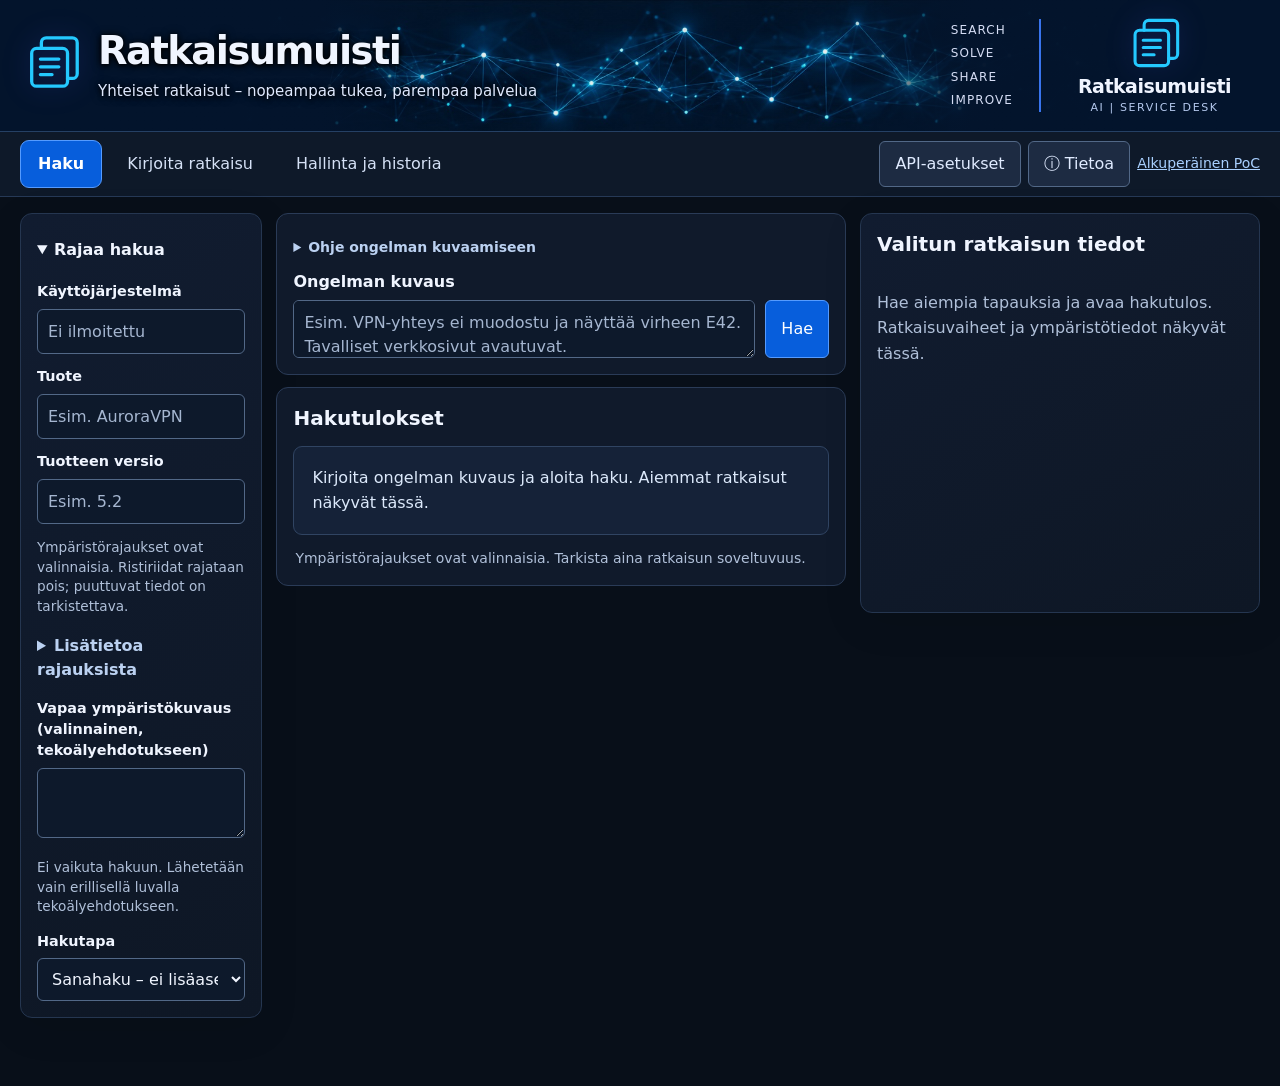
<file: memory.html>
<!doctype html>
<html lang="fi">
<meta charset="utf-8">
<meta name="viewport" content="width=device-width,initial-scale=1">
<title>Ratkaisumuisti – AI Service Desk</title>
<style>
:root{font-family:system-ui,sans-serif;color:#193344;background:#f2f5f7;font-size:16px}
*{box-sizing:border-box}[hidden]{display:none!important}
body{max-width:1120px;margin:auto;padding:28px 20px 60px;overflow-wrap:anywhere}
header{display:flex;justify-content:space-between;align-items:center;gap:16px}h1{font-size:2rem;margin:0}
h2{font-size:1.4rem;margin-top:0}h3{font-size:1.15rem}h4{font-size:1.05rem;margin:0 0 10px}p{line-height:1.6}a{color:#145c78}
.lead{color:#506574;max-width:850px}.tabs{display:flex;flex-wrap:wrap;gap:8px;margin:24px 0}
.tabs button{background:white;color:#16657b;max-width:100%}.tabs [aria-selected=true]{font-weight:750;border-bottom:4px solid #193344;text-decoration:underline;text-underline-offset:5px}
section,.card{min-width:0;background:white;border:1px solid #d7e1e7;border-radius:12px;padding:22px;margin-bottom:20px}
[role=tabpanel]{padding:0;border:0;background:transparent}.card{padding:18px;background:#f8fafb}.card p{white-space:pre-wrap;overflow-wrap:anywhere;margin:9px 0}
label{display:block;font-weight:600;margin:16px 0 6px}input,textarea,select{font:inherit;width:100%;min-width:0;padding:10px;border:1px solid #93a7b5;border-radius:6px}
textarea{min-height:110px;resize:vertical}#solution{min-height:calc(12 * 1.5em + 22px);line-height:1.5;overflow-y:auto}.row{display:flex;flex-wrap:wrap;gap:10px;align-items:center;margin-top:16px}
button{font:inherit;font-weight:600;border:1px solid #16657b;background:#16657b;color:white;padding:10px 15px;border-radius:6px;cursor:pointer;max-width:100%;white-space:normal}
button.secondary{background:white;color:#16657b}button.danger{background:white;border-color:#a23636;color:#a23636}
button:disabled{opacity:.55;cursor:wait}input[type=checkbox]{width:auto;flex-shrink:0}.check{font-weight:400;display:flex;gap:10px;align-items:flex-start}
:focus-visible,[tabindex="-1"]:focus{outline:3px solid #a24b00;outline-offset:4px}
.muted{color:#536674;font-size:.95rem}.badge{display:inline-block;padding:4px 9px;border-radius:5px;background:#e0edf1;font-size:.9rem;font-weight:650}
#notice,#saved-next{padding:16px;border-radius:8px;margin:18px 0;border:1px solid #b6ccd6;background:#e8f1f6;white-space:pre-wrap}
#notice:empty{display:none}#notice.error{background:#fff0ed;border-color:#cf7d70;color:#7c2020}
.empty{color:#536674;font-style:italic}details summary{cursor:pointer;font-weight:600;padding:8px 0}details{margin-top:12px}
.environment-fields{display:grid;grid-template-columns:repeat(3,minmax(0,1fr));gap:12px}
.selected-record{border:3px solid #16657b}.status-group{background:#f8fafb}.status-group .card{background:white}
.proposal-text{white-space:pre-wrap;line-height:1.65;max-width:80ch;overflow-wrap:anywhere}.proposal-markdown h5{font-size:1em;margin:.65em 0 .15em}.proposal{border-left:5px solid #a24b00;background:#fffdf7}.proposal h4{margin-top:24px}
dialog{width:calc(100% - 24px);max-width:1000px;height:90vh;height:90dvh;max-height:900px;margin:auto;padding:0;border:1px solid #93a7b5;border-radius:12px;color:inherit;background:white}
dialog::backdrop{background:rgb(18 35 48 / .65)}.large-editor{height:100%;display:flex;flex-direction:column;gap:12px;padding:24px;min-height:0}.large-editor h2,.large-editor p{margin:0}
#solution-dialog-content,#solution-dialog #solution-control{display:flex;flex-direction:column;flex:1;min-height:0}#solution-dialog #solution{flex:1;height:100%!important;min-height:100px;resize:none}#solution-dialog label{margin-top:0}#solution-dialog .row{margin:0;flex-shrink:0}
#solution-dialog #solution-help{display:none}#solution-dialog #solution-length,#solution-dialog label,.large-editor>h2,.large-editor>p{flex-shrink:0}
@media(max-width:760px){.environment-fields{grid-template-columns:1fr}header{align-items:flex-start;flex-direction:column}body{padding:20px 12px}section,.card{padding:16px}.tabs{gap:8px}.row{align-items:stretch}.row button{flex:1 1 220px}}
@media(max-width:760px){.large-editor{padding:16px;gap:8px}dialog{height:94vh;height:94dvh}.large-editor h2{font-size:1.15rem}#solution-dialog .muted{font-size:.85rem}}
</style>
<meta name="color-scheme" content="dark">
<link rel="stylesheet" href="/soc-theme.css">
<datalist id="operating-systems"><option value="Windows 11"><option value="Windows 10"><option value="macOS 15"><option value="Ubuntu 24.04"><option value="Debian 12"><option value="Android 15"></datalist>
<a class="skip-link" href="#main-content">Siirry sisältöön</a>
<svg class="sprite" xmlns="http://www.w3.org/2000/svg" aria-hidden="true" focusable="false">
<symbol id="i-search" viewBox="0 0 24 24"><circle cx="10.9" cy="10.9" r="6.9"/><path d="m16 16 5 5"/></symbol>
<symbol id="i-edit" viewBox="0 0 24 24"><path d="M12 20h9M3 17l-.5 4.5L7 21 19.5 8.5l-4-4L3 17ZM14 6l4 4"/></symbol>
<symbol id="i-settings" viewBox="0 0 24 24"><circle cx="12" cy="12" r="3.2"/><path d="M19.4 15.2 21 17l-3.7 3.7-1.8-1.5a8.2 8.2 0 0 1-3.3 1.1L11.5 22h-5l-.7-1.7a9 9 0 0 1-2.9-2L1 18.5l-1-4.9 2.1-1.1a8 8 0 0 1 .6-3.5L1.2 7.4l2.7-4 2.5.9a8 8 0 0 1 3.1-1.2L10 1h5l.6 2.2a8 8 0 0 1 2.9 1.5l2.2-1 2.8 3.8-1.5 2.2a9 9 0 0 1 .1 3.2l-2.7 2.3Z" transform="translate(1 1) scale(.88)"/></symbol>
<symbol id="i-filter" viewBox="0 0 24 24"><path d="M3 5h18l-7 8v6l-4 2v-8z"/></symbol>
<symbol id="i-cards" viewBox="0 0 64 64"><rect x="10" y="18" width="37" height="39" rx="5"/><path d="M20 18v-6a5 5 0 0 1 5-5h27a5 5 0 0 1 5 5v32a5 5 0 0 1-5 5h-5M19 29h19M19 37h19M19 45h12"/></symbol>
<symbol id="i-history" viewBox="0 0 24 24"><path d="M3 11a9 9 0 1 1 2 6M3 4v7h7M12 6v6l4 2"/></symbol>
<symbol id="i-stats" viewBox="0 0 24 24"><path d="M3 21V10M8 21V4M13 21v-9M18 21V7M22 21H2"/></symbol>
<symbol id="i-copy" viewBox="0 0 24 24"><rect x="8" y="8" width="12" height="13" rx="2"/><path d="M16 8V5a2 2 0 0 0-2-2H5a2 2 0 0 0-2 2v10a2 2 0 0 0 2 2h3"/></symbol>
<symbol id="i-expand" viewBox="0 0 24 24"><path d="M9 3H3v6M15 3h6v6M3 15v6h6M21 15v6h-6"/></symbol>
<symbol id="i-grid" viewBox="0 0 24 24"><rect x="3" y="3" width="7" height="7" rx="1"/><rect x="14" y="3" width="7" height="7" rx="1"/><rect x="3" y="14" width="7" height="7" rx="1"/><rect x="14" y="14" width="7" height="7" rx="1"/></symbol>
<symbol id="i-check" viewBox="0 0 24 24"><path d="m4 12 5 5L20 6"/></symbol>
<symbol id="i-plus" viewBox="0 0 24 24"><path d="M12 4v16M4 12h16"/></symbol>
<symbol id="i-back" viewBox="0 0 24 24"><path d="m14 5-7 7 7 7"/></symbol>
<symbol id="i-info" viewBox="0 0 24 24"><circle cx="12" cy="12" r="9"/><path d="M12 11v6M12 7h.01"/></symbol>
<symbol id="i-brain" viewBox="0 0 64 64"><path d="M32 13C25 3 12 9 12 19c-8 3-10 15-2 21-3 8 4 17 13 15 3 5 9 3 9-3V13Zm0 0C39 3 52 9 52 19c8 3 10 15 2 21 3 8-4 17-13 15-3 5-9 3-9-3V13Z"/><path d="M21 17v9l-7 5M20 40l7-5V25M26 50v-8l-5-4M43 17v9l7 5M44 40l-7-5V25M38 50v-8l5-4M32 17v31"/><circle cx="21" cy="17" r="2"/><circle cx="14" cy="31" r="2"/><circle cx="43" cy="17" r="2"/><circle cx="50" cy="31" r="2"/></symbol>
</svg>
<header class="hero">
 <div class="hero-shade"></div>
 <div class="hero-copy"><div class="hero-mark"><svg class="brain" aria-hidden="true" focusable="false"><use href="#i-cards"/></svg></div><div><h1>Ratkaisumuisti</h1><p>Yhteiset ratkaisut – nopeampaa tukea, parempaa palvelua</p></div></div>
 <div class="hero-right"><div class="hero-motto">SEARCH<br>SOLVE<br>SHARE<br>IMPROVE</div><div class="hero-sign"><svg class="brain" aria-hidden="true" focusable="false"><use href="#i-cards"/></svg><strong>Ratkaisumuisti</strong><small>AI | SERVICE DESK</small></div></div>
</header>
<nav class="topnav" aria-label="Päävalikko"><div class="tabs" role="tablist" aria-label="Ratkaisumuistin näkymät">
<button type="button" id="tab-search" role="tab" aria-controls="panel-search" aria-selected="true" tabindex="0">Haku</button>
<button type="button" id="tab-editor" role="tab" aria-controls="panel-editor" aria-selected="false" tabindex="-1">Kirjoita ratkaisu</button>
<button type="button" id="tab-library" role="tab" aria-controls="panel-library" aria-selected="false" tabindex="-1">Hallinta ja historia</button>
</div><div class="navright"><button type="button" class="secondary" id="open-api" aria-controls="api-settings-panel">API-asetukset</button><button type="button" class="secondary" id="open-about" aria-haspopup="dialog" aria-controls="about-dialog">ⓘ Tietoa</button><a href="/">Alkuperäinen PoC</a></div></nav>
<div id="notice" role="status" aria-live="polite" tabindex="-1"></div>
<main id="main-content" tabindex="-1">
<details id="api-settings-panel"><summary>Paikalliset API-asetukset</summary>
<p id="api-key-help">Luo OpenAI API -projektissa API-avain, jolla on oikeus Responses-pyyntöihin. Liitä tähän pelkkä avain ilman lainausmerkkejä. Älä lähetä avainta keskusteluun tai kirjoita sitä ratkaisun kenttiin. API-käyttö laskutetaan erikseen.</p>
<p id="api-persistence">Ota käyttöön vaihtaa avaimen heti tämän paikallisen palvelimen muistiin. Asetus säilyy selaimen päivityksessä ja sulkemisessa, mutta katoaa palvelimen sammuessa. Uudelleenkäynnistyksessä käytetään jälleen käynnistysympäristön asetuksia. Avainta ei tallenneta tiedostoon, lokiin tai ratkaisumuistiin eikä palauteta selaimelle.</p>
<label for="api-key">Uusi API-avain (peitetty)</label><input type="password" id="api-key" maxlength="512" autocomplete="off" spellcheck="false" autocapitalize="none" aria-describedby="api-key-help api-persistence">
<label for="api-model">API-mallin tunniste</label><input id="api-model" maxlength="120" value="gpt-4.1-mini" autocomplete="off" aria-describedby="api-model-help">
<p id="api-model-help" class="muted">Oletus on gpt-4.1-mini. Käytä projektissasi sallittua, Responses-rajapintaa ja JSON-skeemaa tukevaa mallia. Mallin vaihtaminen vaatii avaimen syöttämisen uudelleen.</p>
<div class="row"><button type="button" id="apply-api">Ota käyttöön</button><button type="button" id="api-status-refresh" class="secondary">Näytä asetuksen tila</button><button type="button" id="clear-api" class="secondary">Poista avain käytöstä</button></div>
<p id="api-setting-status" role="status" aria-live="polite">Asetuksen tilaa ei vielä luettu. Avaa asetukset tai paina Näytä asetuksen tila. Avaimen asettaminen ei tee API-kutsua eikä todista sen kelvollisuutta.</p>
</details>
<section id="panel-search" role="tabpanel" aria-labelledby="tab-search" tabindex="0">
<div class="workspace"><aside class="panel soc-filters" aria-label="Hakurajaukset"><details id="filter-disclosure" open><summary>Rajaa hakua</summary><div class="environment-fields">
<div><label for="filter-operating_system">Käyttöjärjestelmä</label><input form="search-form" id="filter-operating_system" list="operating-systems" maxlength="80" aria-describedby="filter-help" placeholder="Ei ilmoitettu"></div>
<div><label for="filter-product">Tuote</label><input form="search-form" id="filter-product" maxlength="120" aria-describedby="filter-help" placeholder="Esim. AuroraVPN"></div>
<div><label for="filter-product_version">Tuotteen versio</label><input form="search-form" id="filter-product_version" maxlength="80" aria-describedby="filter-help" placeholder="Esim. 5.2"></div>
</div>
<p id="filter-help" class="muted">Ympäristörajaukset ovat valinnaisia. Ristiriidat rajataan pois; puuttuvat tiedot on tarkistettava.</p><details class="inline-help"><summary>Lisätietoa rajauksista</summary><p class="muted">Puuttuvaa tietoa ei päätellä ongelmatekstistä. Käytä samaa tuotenimeä ja täsmällistä versiota kuin tietueessa.</p></details>
<label for="search-environment">Vapaa ympäristökuvaus (valinnainen, tekoälyehdotukseen)</label><textarea form="search-form" id="search-environment" maxlength="2000" aria-describedby="search-environment-help"></textarea>
<p id="search-environment-help" class="muted">Ei vaikuta hakuun. Lähetetään vain erillisellä luvalla tekoälyehdotukseen.</p>
<label for="backend">Hakutapa</label><select form="search-form" id="backend"><option value="keyword">Sanahaku – ei lisäasennuksia</option><option value="vector">Vektorihaku – paikallinen upotusmalli</option><option value="joint">Yhteishaku (kokeilu)</option></select>
</details></aside><div class="soc-middle">
<section aria-labelledby="search-heading"><h2 id="search-heading">Kuvaa ongelma ja hae aiempia ratkaisuja</h2>
<p id="search-help" class="search-warning">Hakutulokset ovat vahvistettuja aiempia tapauksia. Arvioi soveltuvuus uuteen ongelmaan erikseen.</p><details class="inline-help"><summary>Ohje ongelman kuvaamiseen</summary><p>Kerro oireet, tarkka virheilmoitus ja missä tilanteessa ongelma ilmenee.</p></details>
<form id="search-form">
<label for="query">Ongelman kuvaus</label><textarea id="query" maxlength="4000" minlength="5" required aria-describedby="search-help" placeholder="Esim. VPN-yhteys ei muodostu ja näyttää virheen E42. Tavalliset verkkosivut avautuvat."></textarea>
<div class="row"><button type="submit" id="search" aria-label="Hae aiempia ratkaisuja">Hae</button></div>
</form></section>
<section id="initial-results" aria-labelledby="initial-results-heading"><h2 id="initial-results-heading">Hakutulokset</h2><p class="initial-results-message">Kirjoita ongelman kuvaus ja aloita haku. Aiemmat ratkaisut näkyvät tässä.</p><p class="muted">Ympäristörajaukset ovat valinnaisia. Tarkista aina ratkaisun soveltuvuus.</p></section>
<section id="results-section" aria-labelledby="results-heading" hidden><h2 id="results-heading" tabindex="-1">Hakutulokset</h2>
<p id="fallback-notice" role="status" class="search-warning" hidden></p><p id="login-refinement-hint" role="status" class="search-warning" hidden></p><p class="muted">Yhteensopivuus ei takaa ratkaisun toimivuutta. Hakupiste kertoo samankaltaisuudesta, ei varmuudesta.</p><div id="hits"></div></section>
<section id="next-steps" aria-labelledby="next-heading" hidden><h2 id="next-heading">Tarvitsetko uuden ratkaisun?</h2>
<p>Voit kirjoittaa uuden luonnoksen itse tai pyytää kokeilemattoman tekoälyehdotuksen tässä näkymässä. Ehdotus ei tallennu automaattisesti.</p>
<div class="row"><button type="button" id="copy-query">Kirjoita uusi ratkaisu</button><button type="button" id="start-suggestion" class="secondary">Pyydä tekoälyehdotus</button></div>
<section id="search-api-options" aria-labelledby="search-api-heading" hidden>
<h3 id="search-api-heading" tabindex="-1">Tarkista tekoälypalvelulle lähetettävät tiedot</h3>
<p>OpenAI-palvelulle lähetetään alla oleva ongelmakuvaus ja vain täyttämäsi ympäristötiedot. Hakutuloksia, tallennettuja ratkaisuja tai kirjoituslomakkeen tekstiä ei lähetetä. Valinnaisia tietoja ei tarvitse täyttää. Pyyntö voi aiheuttaa API-kulun; käytä vain kuvitteellisia tietoja.</p>
<label class="check" for="search-web"><input type="checkbox" id="search-web">Etsi myös valmistajan päivitys- ja tukilinkit verkosta</label>
<p class="muted">Verkkohaku käyttää ulkoista palvelua ja voi aiheuttaa API-kuluja. Ilmoita valmistajan verkkotunnus itse; ilman sitä linkkejä ei näytetä. Linkkien virallisuus ja yhteensopivuus on tarkistettava erikseen. Mallin verkkohakutuki riippuu valitusta mallista ja projektin oikeuksista.</p>
<div id="search-vendor-field" hidden><label for="search-vendor">Valmistajan verkkotunnus (valinnainen, esim. example.com)</label><input id="search-vendor" maxlength="253" aria-describedby="search-vendor-error"><p id="search-vendor-error" class="field-error" role="alert" hidden>Kirjoita verkkotunnus muodossa example.com ilman https://-alkua tai polkua.</p></div>
<label for="search-device">Laitteen tarkka malli (valinnainen)</label><input id="search-device" maxlength="160">
<div id="search-send-preview" class="proposal-text"></div><p id="search-suggest-progress" role="status" aria-live="polite" hidden></p><section id="search-web-fallback" hidden><p>Verkkohaku ei tuottanut hyväksyttäviä valmistajan lähteitä. Voit pyytää erikseen tavallisen ehdotuksen ilman varmennettuja verkkolinkkejä.</p><button type="button" class="secondary" id="search-web-fallback-button">Jatka ilman verkkohakua</button></section>
<label class="check" for="search-consent"><input type="checkbox" id="search-consent">Sallin yllä näkyvien tietojen lähettämisen OpenAI-palvelulle tätä tekoälyehdotusta varten.</label>
<div class="row"><button type="button" id="search-suggest">Lähetä ja pyydä ehdotus</button></div>
</section>
</section><div id="search-proposal-home"></div></div>
<aside class="panel soc-detail" id="selected-solution" aria-labelledby="selected-heading"><h2 id="selected-heading" tabindex="-1">Valitun ratkaisun tiedot</h2><p class="empty" id="selection-empty">Hae aiempia tapauksia ja avaa hakutulos. Ratkaisuvaiheet ja ympäristötiedot näkyvät tässä.</p><div id="selected-content"></div></aside>
</div></section>
<section id="panel-editor" role="tabpanel" aria-labelledby="tab-editor" tabindex="0" hidden>
<section aria-labelledby="editor-heading"><h2 id="editor-heading">Kirjoita tai muokkaa ratkaisua</h2>
<p id="editing" class="muted">Uusi luonnos. Se tulee hakuun vasta erillisen kokeilun ja vahvistuksen jälkeen.</p>
<p>Lomakkeen teksti säilyy välilehteä vaihtaessa ja virheessä. Sivun päivittäminen voi poistaa tallentamattoman tekstin.</p>
<form id="editor">
<label for="title">Otsikko</label><input id="title" maxlength="160" required>
<label for="problem">Ongelman kuvaus</label><textarea id="problem" maxlength="4000" required></textarea>
<label for="environment">Vapaa ympäristökuvaus</label><textarea id="environment" maxlength="2000" required aria-describedby="environment-help" placeholder="Kuvaa organisaatio, laite, asetukset ja muut soveltuvuuteen vaikuttavat tiedot."></textarea>
<p id="environment-help" class="muted">Kerro missä aiemmassa tapauksessa ja ympäristössä ratkaisu on tarkoitus kokeilla. Täytä erilliset tiedot itse; vapaa kuvaus säilyy niiden rinnalla.</p>
<div class="environment-fields">
<div><label for="operating_system">Käyttöjärjestelmä (valinnainen)</label><input id="operating_system" list="operating-systems" maxlength="80"></div>
<div><label for="product">Tuote (valinnainen)</label><input id="product" maxlength="120"></div>
<div><label for="product_version">Tuotteen versio (valinnainen)</label><input id="product_version" maxlength="80"></div>
</div>
<div id="solution-home"><div id="solution-control">
<label for="solution">Ratkaisuvaiheet ja soveltuvuuden rajat</label><textarea id="solution" form="editor" rows="12" maxlength="8000" required aria-describedby="solution-help solution-length"></textarea>
<p id="solution-help" class="muted">Kirjoita mitä tehtiin, missä sitä kokeiltiin ja mihin tilanteisiin ohje ei sovellu. Tallennus tekee aina luonnoksen; muokkaaminen poistaa aiemman vahvistuksen.</p>
<p id="solution-length" class="muted" role="status" aria-live="polite"></p>
</div></div>
<div class="row"><button type="button" id="expand-solution" class="secondary" aria-haspopup="dialog" aria-controls="solution-dialog">Avaa isona</button></div>
<p class="muted">Kenttä kasvaa sisällön mukaan noin 20 riviin asti ja vierii sen jälkeen. Voit suurentaa kenttää myös vetämällä sen alakulmasta.</p>
<details id="tools-editor"><summary>Työkalut ja linkit (valinnainen)</summary>
<p class="muted">Lisää vain tarkistettuja lähteitä; suosi valmistajien ja palveluntarjoajien omia sivuja. Komentoja ei suoriteta sovelluksessa. Ratkaisun vahvistus ei tarkoita komennon testaamista.</p>
<div id="command-editor-list"></div><button type="button" id="add-command" class="secondary">Lisää komento tai skripti</button>
<div id="link-editor-list"></div><button type="button" id="add-link" class="secondary">Lisää linkki</button>
</details>
<details id="api-options"><summary>Halutessasi: pyydä tekoälyehdotus</summary>
<h3 id="api-heading" tabindex="-1">API-ehdotus on kokeilematon</h3>
<p>Tarkista alla lähetettävät tiedot. Ehdotus ja komennot ovat kokeilemattomia eivätkä tallennu automaattisesti. Tallennettuja tietueita ei lähetetä.</p>
<p class="muted">Pyyntö voi aiheuttaa API-kulun. Käytä tässä PoC:ssa vain kuvitteellisia tietoja.</p>
<label class="check" for="editor-web"><input type="checkbox" id="editor-web">Etsi myös valmistajan päivitys- ja tukilinkit verkosta</label>
<p class="muted">Verkkohaku käyttää ulkoista palvelua ja voi aiheuttaa API-kuluja. Ilmoita valmistajan verkkotunnus itse; ilman sitä linkkejä ei näytetä. Tarkista virallisuus ja yhteensopivuus erikseen. Valitun mallin verkkohakutuki ja oikeudet voivat rajoittaa toimintoa.</p>
<div id="editor-vendor-field" hidden><label for="editor-vendor">Valmistajan verkkotunnus (valinnainen, esim. example.com)</label><input id="editor-vendor" maxlength="253" aria-describedby="editor-vendor-error"><p id="editor-vendor-error" class="field-error" role="alert" hidden>Kirjoita verkkotunnus muodossa example.com ilman https://-alkua tai polkua.</p></div>
<label for="editor-device">Laitteen tarkka malli (valinnainen)</label><input id="editor-device" maxlength="160">
<div id="editor-send-preview" class="proposal-text"></div><p id="editor-suggest-progress" role="status" aria-live="polite" hidden></p><section id="editor-web-fallback" hidden><p>Verkkohaku ei tuottanut hyväksyttäviä valmistajan lähteitä. Voit pyytää erikseen tavallisen ehdotuksen ilman varmennettuja verkkolinkkejä.</p><button type="button" class="secondary" id="editor-web-fallback-button">Jatka ilman verkkohakua</button></section>
<label class="check"><input type="checkbox" id="consent">Sallin yllä näkyvien tietojen lähettämisen tätä API-ehdotusta varten.</label>
<div class="row"><button type="button" id="api-to-fields" class="secondary">Täytä ongelma ja ympäristö</button><button type="button" id="suggest" class="secondary">Pyydä tekoälyehdotus</button></div>
</details>
<div class="row"><button type="submit" id="save-draft">Tallenna luonnos</button><button type="button" id="cancel-library-edit" class="secondary" hidden>Peruuta muokkaus</button><button type="button" id="new" class="secondary">Tyhjennä lomake</button></div>
</form>
<div id="editor-proposal-home"><section id="suggestion-preview" class="proposal" aria-labelledby="suggestion-heading" hidden>
<p class="badge">Kokeilematon tekoälyehdotus</p><h3 id="suggestion-heading" tabindex="-1"></h3>
<p>Ehdotusta ei ole testattu eikä tallennettu. Tarkista vaiheet ja rajat ennen muokkaamista. Lomakkeen nykyinen teksti säilyy siihen asti, kunnes siirrät ehdotuksen itse.</p>
<h4>Ratkaisuvaiheet</h4><div id="proposal-solution" class="proposal-text"></div>
<details id="proposal-additional" hidden><summary>Muut ehdotetut ohjeet</summary><div id="proposal-additional-text" class="proposal-text"></div><p class="muted">Tarkista erilliset ohjeet: ne voivat toistaa ratkaisuvaiheita.</p></details>
<button type="button" class="secondary" id="copy-proposal-solution">Kopioi alkuperäiset ratkaisuvaiheet</button>
<h4>Soveltuvuuden rajat ja puuttuvat tiedot</h4><div id="limitations" class="proposal-text"></div>
<button type="button" class="secondary" id="copy-proposal-limitations">Kopioi alkuperäiset rajat</button><p id="proposal-copy-status" role="status" aria-live="polite"></p>
<div id="proposal-tools"></div>
<div class="row"><button type="button" id="edit-suggestion">Siirrä muokattavaksi</button></div>
<p class="muted">Painike siirtää ehdotuksen lomakkeeseen muokattavaksi. Se ei vielä tallenna mitään. Tallenna erikseen Tallenna luonnos -painikkeella.</p>
</section></div>
<div id="saved-next" hidden><h3 id="saved-heading" tabindex="-1">Luonnos tallennettu</h3><p id="saved-message"></p><button type="button" id="review-saved">Siirry luonnoksen tarkistamiseen</button></div>
</section></section>
<section id="panel-library" role="tabpanel" aria-labelledby="tab-library" tabindex="0" hidden>
<section aria-labelledby="library-heading"><header><h2 id="library-heading" tabindex="-1">Hallinta ja historia</h2><button type="button" class="secondary" id="refresh">Päivitä lista</button></header>
<p>Tarkista luonnoksen teksti ja kokeile juuri tätä versiota ilmoitetussa ympäristössä ennen vahvistusta. Vahvistus koskee tätä aiempaa tapausta, eikä lupaa toimivuutta toisessa ongelmassa.</p>
<p class="muted">Muokkaus palauttaa tietueen luonnokseksi. Käytöstä poisto sulkee tietueen hausta mutta säilyttää tiedot ja historian. Vain tallennetut vanhat versiot voidaan näyttää.</p>
<label for="reviewer">Vahvistajan nimi tai tunniste</label><input id="reviewer" maxlength="160" autocomplete="name" aria-describedby="reviewer-help">
<p id="reviewer-help" class="muted">Nimi kirjataan vahvistuksen yhteyteen. Kirjoita se ennen luonnoksen Vahvista aiempi tapaus -toimintoa.</p>
<div id="records"><p class="empty">Avaa tämä välilehti ladataksesi tallennetut ratkaisut.</p></div>
</section></section>
</main>
<dialog id="solution-dialog" aria-labelledby="solution-dialog-heading" aria-describedby="solution-dialog-help">
<div class="large-editor"><h2 id="solution-dialog-heading">Muokkaa ratkaisua isona</h2>
<p id="solution-dialog-help" class="muted">Muokkaat samaa tekstiä kuin lomakkeella. Sulje painikkeella tai Esc-näppäimellä; teksti säilyy. Tallenna luonnos erikseen lomakkeella.</p>
<div id="solution-dialog-content"></div>
<div class="row"><button type="button" id="close-solution">Sulje ja palaa lomakkeelle</button></div></div>
</dialog>
<dialog id="record-dialog" aria-labelledby="record-dialog-heading" aria-describedby="record-dialog-help"><h2 id="record-dialog-heading">Aiemman tapauksen ratkaisuvaiheet</h2><p id="record-dialog-help">Tarkista soveltuvuus uuteen ongelmaan erikseen. Sulje painikkeella tai Esc-näppäimellä.</p><div id="record-dialog-content"></div><div id="share-options" hidden><p id="share-status" role="status" aria-live="polite"></p><button type="button" id="copy-record" class="secondary">Kopioi ratkaisun teksti</button></div><div class="dialog-actions"><button type="button" id="close-record">Sulje suuri lukutila</button><button type="button" id="share-record" class="secondary">Jaa</button><button type="button" id="print-record" class="secondary">Tulosta</button></div></dialog>
<dialog id="delete-dialog" aria-modal="true" aria-labelledby="delete-heading" aria-describedby="delete-warning">
<h2 id="delete-heading">Poista ratkaisu pysyvästi</h2><p id="delete-target"></p>
<p id="delete-warning">Ratkaisu, sen versiohistoria, työkaluhistoria, komennot ja linkit poistetaan. Toimintoa ei voi perua sovelluksessa. Aiemmissa varmuuskopioissa voi edelleen olla kopio poistettavasta tiedosta.</p>
<label for="delete-title">Kirjoita ratkaisun otsikko täsmälleen</label><input id="delete-title" autocomplete="off" aria-describedby="delete-error"><p id="delete-error" class="field-error" role="status" aria-live="polite"></p>
<div class="row"><button type="button" id="cancel-delete" class="secondary">Peruuta</button><button type="button" id="confirm-delete" class="danger">Poista pysyvästi</button></div>
</dialog>
<dialog id="about-dialog" aria-modal="true" aria-labelledby="about-heading">
<h2 id="about-heading" tabindex="-1">Tietoa Ratkaisumuistista</h2>
<h3>Ohjelmasta</h3><p>Ratkaisumuisti on service desk -työtä tukeva sovellus, johon tallennetaan ongelmia ja käytännössä toimiviksi todettuja ratkaisuja uudelleenkäytettäväksi. Käyttäjä voi hakea aiempia ratkaisuja, pyytää tarvittaessa tekoälyehdotuksen sekä tallentaa ratkaisun yhteyteen komentoja, skriptejä ja hyödyllisiä linkkejä. Tekoälyehdotus ei tallennu automaattisesti. Ratkaisu tulee hakukäyttöön vasta ihmisen kokeilun ja vahvistuksen jälkeen.</p>
<h3>Tekijä</h3><p>Ville Kauppinen<br>ICT-insinööri, jolla on noin 20 vuoden kokemus ICT-tukipalveluista, käyttäjien ohjaamisesta ja tietoteknisten ongelmien ratkaisemisesta. Projekti yhdistää käytännön tukityön kokemuksen ja tekoälyopinnot.</p>
<h3>Projektin tausta</h3><p>Ratkaisumuisti on kehitetty HAMKin AI Expert -opintojen projektityönä. Tekoälytyökaluja on käytetty suunnittelun, ohjelmoinnin, testauksen ja dokumentoinnin tukena.</p>
<h3>Huomioitavaa</h3><p>Hakutulos voi olla epäsopiva kuvattuun ongelmaan. Aiemmin vahvistettu ratkaisu ei takaa toimivuutta toisessa ympäristössä. Tekoälyehdotukset ja komennot on tarkistettava ennen käyttöä. Sovellus ei suorita tallennettuja komentoja.</p>
<p class="muted">Palvelimen perusversion tunniste: 0.3.1 (ei SOC-kokonaisuuden julkaisunumero).</p>
<p class="muted">Sovellus päivitetty: 29.10.2026</p>
<div class="about-links"><a id="about-github" href="https://github.com/kauppinen1977-spec/ai-service-desk-assistant" target="_blank" rel="noopener noreferrer">GitHub</a><a id="about-guide" href="/pikaohje" target="_blank" rel="noopener noreferrer">Pikaohje</a></div>
<div class="about-actions"><button type="button" id="close-about">Sulje</button></div>
</dialog>
<script>
'use strict';
const token='__TOKEN__';
const $=id=>document.getElementById(id);
const environmentFields=['operating_system','product','product_version'];
const environmentLabels={operating_system:'käyttöjärjestelmä',product:'tuote',product_version:'tuotteen versio'};
const editorFields=['title','problem','environment','solution',...environmentFields];
const views=['search','editor','library'];
const states={draft:'Luonnos',verified:'Vahvistettu',retired:'Poistettu käytöstä'};
const stateHelp={draft:'Ei mukana haussa. Tarkista sisältö, kokeile ratkaisu tässä ympäristössä ja vahvista vasta sitten.',verified:'Vahvistettu aiemmassa tapauksessa ilmoitetussa ympäristössä. Uuden ongelman soveltuvuus on tarkistettava erikseen.',retired:'Ei mukana haussa. Tietue ja poistamisen syy säilyvät historiassa; tätä tietuetta ei voi enää muokata tai vahvistaa.'};
let selectedHit=null,selectedHitButton=null,recordReturnFocus=null,recordDialogDetails=null,dialogRecord=null,dialogHistorical=false,returnLibraryAfterSave=false,deleteTarget=null,deleteReturnFocus=null;
let editing=null,lastSaved=null,editorBaseline='',selectedRecordId=null,recordsDirty=true,generation=0,busy=false,afterRunFocus=null;
let editorTools={commands:[],links:[]},toolSerial=0,toolFieldRefs=new WeakMap();
let pendingProposal=null,solutionAutoHeight=0,solutionManualHeight=0,solutionReturnFocus=null;
let proposalSource='editor';
const proposals={search:null,editor:null};
const recordViews=new Map(),retirementReasons=new Map();
function node(tag,value,className){const e=document.createElement(tag);if(value!==undefined)e.textContent=value;if(className)e.className=className;return e;}
function notify(message,error=false){$('notice').textContent=message;$('notice').className=error?'error':'';$('notice').setAttribute('role',error?'alert':'status');$('notice').setAttribute('aria-live',error?'assertive':'polite');}
function focusNow(target){if(target&&target.isConnected!==false&&typeof target.focus==='function')target.focus();}
function requestFocus(target){if(busy)afterRunFocus=target;else focusNow(target);}
async function run(work){if(busy)return false;const previous=document.activeElement;busy=true;afterRunFocus=null;document.querySelectorAll('button,input,textarea,select').forEach(e=>e.disabled=true);
 try{await work();return true;}catch(error){notify(error.message,true);if(!afterRunFocus)afterRunFocus=$('notice');return false;}
 finally{busy=false;document.querySelectorAll('button,input,textarea,select').forEach(e=>e.disabled=false);focusNow(afterRunFocus||previous);afterRunFocus=null;}}
async function api(action,body={}){let response,result;try{response=await fetch('/api/memory/'+action,{method:'POST',headers:{'Content-Type':'application/json','X-Desk-Token':token},body:JSON.stringify(body),cache:'no-store'});result=await response.json();}catch{throw new Error('Yhteys paikalliseen palvelimeen katkesi tai vastausta ei voitu lukea. Lomakkeen teksti säilyi. Tarkista, että palvelin on käynnissä. Älä toista ehdotuspyyntöä heti: käsittely on voinut jatkua palvelimella.');}if(!response.ok)throw new Error([result.error,result.help,result.code?'Virhekoodi: '+result.code:'',result.upstream_status?'Palvelun HTTP: '+result.upstream_status:'',result.provider_code?'Palvelun koodi: '+result.provider_code:'',result.provider_param?'Parametri: '+result.provider_param:'',result.provider_description||'',Array.isArray(result.provider_terms)&&result.provider_terms.length?'Palvelun viestissä mainitut tekniset termit: '+result.provider_terms.join(', ')+'.':''].filter(Boolean).join(' '));return result;}
function showApiStatus(state){const source={environment:'palvelimen käynnistysympäristö',local:'paikallinen asetus, vain palvelimen muistissa',none:'ei avainta'};const outcome=state.last_result==='success'?'Viimeisin API-vastaus vastaanotettiin.':state.last_result==='not_tested'?'Avaimen kelvollisuutta ei ole testattu.':'Viimeisin API-kutsu epäonnistui ('+state.last_result+'). Katso virheilmoituksen toimintaohje.';$('api-setting-status').textContent=(state.configured?'Avain asetettu. ':'Avain puuttuu tai on poistettu käytöstä. ')+'Lähde: '+(source[state.source]||'tuntematon')+'. Malli: '+state.model+'. '+outcome;$('api-model').value=state.model;}
$('api-status-refresh').onclick=()=>run(async()=>{showApiStatus(await api('api-status'));});
$('api-settings-panel').ontoggle=()=>{if($('api-settings-panel').open&&!busy)$('api-status-refresh').onclick();};
$('apply-api').onclick=()=>run(async()=>{try{showApiStatus(await api('api-settings',{api_key:$('api-key').value,model:$('api-model').value}));notify('API-asetus otettiin käyttöön heti. Avaimen kelvollisuutta ei testattu eikä API-kutsua tehty. Asetus säilyy vain palvelimen käynnin ajan.');}finally{$('api-key').value='';}});
$('clear-api').onclick=()=>run(async()=>{try{showApiStatus(await api('api-settings',{clear:true}));notify('Avain poistettiin käytöstä tämän palvelimen käynnin ajaksi. Käynnistysympäristön avain voi palata käyttöön uudelleenkäynnistyksessä.');}finally{$('api-key').value='';}});
function activateTab(name){for(const view of views){const active=view===name;$('tab-'+view).setAttribute('aria-selected',String(active));$('tab-'+view).tabIndex=active?0:-1;$('panel-'+view).hidden=!active;}if(name==='editor')sizeSolution();if(name==='editor'||name==='search')renderProposal(name);}
function selectView(name){activateTab(name);if(name==='library'&&recordsDirty)return run(async()=>{notify('Ladataan hallintaa ja historiaa…');await refresh();notify('Tallennetut ratkaisut ja historia päivitettiin.');});return Promise.resolve(true);}
for(const [index,name] of views.entries()){
 const tab=$('tab-'+name);tab.onclick=()=>selectView(name);
 tab.onkeydown=event=>{let next;
  if(event.key==='ArrowRight')next=(index+1)%views.length;else if(event.key==='ArrowLeft')next=(index+views.length-1)%views.length;else if(event.key==='Home')next=0;else if(event.key==='End')next=views.length-1;
  else if(event.key==='Enter'||event.key===' '){event.preventDefault();return selectView(name);}else return;
  event.preventDefault();for(const view of views)$('tab-'+view).tabIndex=-1;const target=$('tab-'+views[next]);target.tabIndex=0;focusNow(target);
 };
}
function editorSnapshot(){return JSON.stringify([editorFields.map(key=>$(key).value),editorTools]);}
function blankTools(){return {commands:[],links:[]};}
function cloneTools(tools){return JSON.parse(JSON.stringify(tools||blankTools()));}
function emptyCommand(item){return ['name','content','description','environment','impact','rollback','tested_by','tested_at','test_environment'].every(key=>!item[key].trim())&&item.type==='powershell'&&item.admin===false&&item.effect==='check'&&item.test_status==='untested';}
function emptyLink(item){return ['name','url','purpose'].every(key=>!item[key].trim());}
function toolField(container,item,key,label,kind='input',choices=null,onChange=null){
 const id='tool-field-'+(++toolSerial),wrap=node('div',undefined,'tool-field'),lab=node('label',label),field=node(kind),error=node('p','','field-error');lab.setAttribute('for',id);field.id=id;error.id=id+'-error';error.hidden=true;field.setAttribute('aria-describedby',error.id);field.setAttribute('aria-invalid','false');toolFieldRefs.get(item)[key]={field,error};
 if(choices)for(const [value,name] of choices){const option=node('option',name);option.value=value;field.append(option);}
 if(kind==='textarea')field.rows=4;field.value=item[key]??'';
 field.addEventListener(kind==='select'?'change':'input',()=>{item[key]=field.value;error.hidden=true;field.setAttribute('aria-invalid','false');if(onChange)onChange();editorChanged();});wrap.append(lab,field,error);container.append(wrap);return field;
}
function renderToolEditor(){
 $('command-editor-list').replaceChildren();$('link-editor-list').replaceChildren();toolFieldRefs=new WeakMap();
 for(const [index,item] of editorTools.commands.entries()){
  toolFieldRefs.set(item,{});
  const box=node('section',undefined,'tool-edit-card');box.append(node('h4','Komento tai skripti '+(index+1)));
  toolField(box,item,'name','Nimi');
  let status,testBy,testAt,testEnvironment;
  const resetTest=()=>{item.test_status='untested';item.tested_by='';item.tested_at='';item.test_environment='';if(status)status.value='untested';for(const field of [testBy,testAt,testEnvironment])if(field)field.value='';};
  toolField(box,item,'type','Tyyppi','select',[['powershell','PowerShell'],['cmd','Komentokehote'],['other','Muu']],resetTest);
  toolField(box,item,'content','Suoritettava sisältö','textarea',null,resetTest);
  toolField(box,item,'description','Mitä komento tekee','textarea');toolField(box,item,'environment','Soveltuva ympäristö');
  const admin=toolField(box,item,'admin','Järjestelmänvalvojan oikeudet','select',[['false','Ei vaadita'],['true','Vaaditaan']]);admin.value=String(item.admin);admin.addEventListener('change',()=>{item.admin=admin.value==='true';editorChanged();});
  toolField(box,item,'effect','Vaikutustapa','select',[['check','Vain tarkistus'],['change','Muuttaa järjestelmää']]);
  toolField(box,item,'impact','Vaikutukset (muuttavalle komennolle)','textarea');toolField(box,item,'rollback','Palautusohje tai ilmoitus, ettei ohjetta ole','textarea');
  status=toolField(box,item,'test_status','Testauksen tila','select',[['untested','Kokeilematon'],['human_tested','Ihmisen testaama']]);
  testBy=toolField(box,item,'tested_by','Testaajan tunniste');testAt=toolField(box,item,'tested_at','Testausaika (esim. 2026-10-29T12:00:00+02:00)');testEnvironment=toolField(box,item,'test_environment','Testiympäristö');
  const remove=node('button','Poista komento','secondary');remove.type='button';remove.onclick=()=>{editorTools.commands.splice(index,1);renderToolEditor();editorChanged();};box.append(remove);$('command-editor-list').append(box);
 }
 for(const [index,item] of editorTools.links.entries()){
  toolFieldRefs.set(item,{});
  const box=node('section',undefined,'tool-edit-card');box.append(node('h4','Linkki '+(index+1)));
  toolField(box,item,'name','Nimi');toolField(box,item,'url','HTTP- tai HTTPS-osoite');toolField(box,item,'purpose','Käyttötarkoitus');
  const remove=node('button','Poista linkki','secondary');remove.type='button';remove.onclick=()=>{editorTools.links.splice(index,1);renderToolEditor();editorChanged();};box.append(remove);$('link-editor-list').append(box);
 }
}
function validateToolForms(){let first=null;
 function check(item,key,message){const ref=toolFieldRefs.get(item)?.[key];if(!ref)return;ref.error.textContent=message||'';ref.error.hidden=!message;ref.field.setAttribute('aria-invalid',message?'true':'false');if(message&&!first)first=ref.field;}
 function required(item,key,label,max){const value=item[key];check(item,key,!value.trim()?label+' on pakollinen.':value.length>max?label+': enintään '+max+' merkkiä.':'');}
 for(const item of editorTools.commands){if(emptyCommand(item)){for(const key of Object.keys(toolFieldRefs.get(item)||{}))check(item,key,'');continue;}
  required(item,'name','Nimi',160);required(item,'content','Suoritettava sisältö',10000);required(item,'description','Kuvaus',2000);required(item,'environment','Soveltuva ympäristö',1000);
  if(item.effect==='change'){required(item,'impact','Vaikutukset',2000);required(item,'rollback','Palautusohje tai ilmoitus sen puuttumisesta',2000);}
  else{check(item,'impact','');check(item,'rollback','');}
  if(item.test_status==='human_tested'){
   required(item,'tested_by','Testaajan tunniste',160);required(item,'test_environment','Testiympäristö',1000);
   const date=item.tested_at.trim();check(item,'tested_at',!date?'Testausaika on pakollinen.':!/^\d{4}-\d{2}-\d{2}[T ]\d{2}:\d{2}/.test(date)||!Number.isFinite(Date.parse(date))?'Anna kelvollinen päivämäärä ja kellonaika.':'');
  }else{check(item,'tested_by','');check(item,'tested_at','');check(item,'test_environment','');}
 }
 for(const item of editorTools.links){if(emptyLink(item)){for(const key of Object.keys(toolFieldRefs.get(item)||{}))check(item,key,'');continue;}
  required(item,'name','Nimi',160);required(item,'purpose','Käyttötarkoitus',1000);
  let error='';if(!item.url.trim())error='Osoite on pakollinen.';else if(item.url.length>2048||/[\s\\]/.test(item.url))error='Anna kelvollinen HTTP- tai HTTPS-osoite.';else try{const url=new URL(item.url);if(!['http:','https:'].includes(url.protocol)||!url.hostname||url.username||url.password)error='Anna HTTP- tai HTTPS-osoite ilman käyttäjätietoja.';}catch{error='Anna kelvollinen HTTP- tai HTTPS-osoite.';}check(item,'url',error);
 }
 if(first){$('tools-editor').open=true;notify('Täydennä työkalun tai linkin kentän vieressä näkyvät tiedot.',true);focusNow(first);return false;}return true;
}
$('add-command').onclick=()=>{if(editorTools.commands.length>=10){notify('Enintään 10 komentoa.',true);return;}editorTools.commands.push({id:'tool-'+Date.now()+'-'+(++toolSerial),name:'',type:'powershell',content:'',description:'',environment:'',admin:false,effect:'check',impact:'',rollback:'',test_status:'untested',tested_by:'',tested_at:'',test_environment:''});renderToolEditor();editorChanged();};
$('add-link').onclick=()=>{if(editorTools.links.length>=20){notify('Enintään 20 linkkiä.',true);return;}editorTools.links.push({name:'',url:'',purpose:''});renderToolEditor();editorChanged();};
function sizeSolution(){const field=$('solution');$('solution-length').textContent=field.value.length+' / 8000 merkkiä.'+(field.value.length>8000?' Teksti on liian pitkä tallennettavaksi. Lyhennä sitä itse; mitään ei katkaistu.':'');
 if($('solution-dialog').open||!field.getClientRects().length)return;
 const style=getComputedStyle(field),border=parseFloat(style.borderTopWidth)+parseFloat(style.borderBottomWidth),padding=parseFloat(style.paddingTop)+parseFloat(style.paddingBottom),line=parseFloat(style.lineHeight);
 const current=field.getBoundingClientRect().height;if(solutionAutoHeight&&Math.abs(current-solutionAutoHeight)>2)solutionManualHeight=current;
 field.style.height='auto';const height=Math.max(parseFloat(style.minHeight),Math.min(field.scrollHeight+border,20*line+padding+border),solutionManualHeight);
 field.style.height=height+'px';solutionAutoHeight=field.getBoundingClientRect().height;
}
window.addEventListener('resize',sizeSolution);
$('expand-solution').onclick=()=>{if(busy)return;sizeSolution();solutionReturnFocus=document.activeElement;const field=$('solution'),start=field.selectionStart,end=field.selectionEnd,scroll=field.scrollTop;
 $('solution-dialog-content').append($('solution-control'));$('solution-dialog').showModal();focusNow(field);field.setSelectionRange(start,end);field.scrollTop=scroll;};
$('close-solution').onclick=()=>$('solution-dialog').close();
$('solution-dialog').addEventListener('cancel',event=>{event.preventDefault();$('solution-dialog').close();});
$('solution-dialog').addEventListener('keydown',event=>{if(event.key!=='Tab')return;const field=$('solution'),close=$('close-solution');
 if(event.shiftKey&&document.activeElement===field){event.preventDefault();focusNow(close);}else if(!event.shiftKey&&document.activeElement===close){event.preventDefault();focusNow(field);}
});
$('solution-dialog').addEventListener('close',()=>{if($('solution-dialog').open)return;$('solution-home').append($('solution-control'));solutionAutoHeight=0;sizeSolution();focusNow(solutionReturnFocus||$('expand-solution'));});
function renderProposalText(target,value){target.textContent=value||'';if(!value||!/(\*\*[^*\n]+\*\*|^#{1,6}\s+)/m.test(value))return;target.replaceChildren();target.className='proposal-text proposal-markdown';
 const lines=value.split('\n');lines.forEach((line,index)=>{const heading=line.match(/^#{1,6}\s+(.+)$/);const row=node(heading?'h5':'span');const content=heading?heading[1]:line;let at=0;for(const match of content.matchAll(/\*\*([^*\n]+)\*\*/g)){if(match.index>at)row.append(node('span',content.slice(at,match.index)));row.append(node('strong',match[1]));at=match.index+match[0].length;}if(at<content.length)row.append(node('span',content.slice(at)));if(!heading&&index<lines.length-1)row.append(node('span','\n'));target.append(row);});}
function proposalSolutionText(proposal){return proposal.solution+(proposal.additional_instructions?'\n\nMuut ehdotetut ohjeet (tarkistettava):\n'+proposal.additional_instructions:'');}
function proposalLinkCategory(kind){return ({support:'Yleinen tukisivu',driver_search:'Ajurihakusivu',download:'Tietyn ajuripaketin lataussivu',source:'Lähdesivu'})[kind]||'Lähdesivu';}
function renderProposal(source){proposalSource=source;pendingProposal=proposals[source];$(source+'-proposal-home').append($('suggestion-preview'));$('suggestion-preview').hidden=!pendingProposal;$('suggestion-heading').textContent=pendingProposal?.title||'';renderProposalText($('proposal-solution'),pendingProposal?.solution||'');$('proposal-additional').hidden=!pendingProposal?.additional_instructions;renderProposalText($('proposal-additional-text'),pendingProposal?.additional_instructions||'');renderProposalText($('limitations'),pendingProposal?.limitations||'');renderProposalTools(pendingProposal);}
for(const [id,key] of [['copy-proposal-solution','solution'],['copy-proposal-limitations','limitations']])$(id).onclick=async()=>{try{if(!pendingProposal||!navigator.clipboard?.writeText)throw Error('clipboard');await navigator.clipboard.writeText(key==='solution'?proposalSolutionText(pendingProposal):pendingProposal[key]);$('proposal-copy-status').textContent='Ehdotuksen teksti kopioitu.';}catch{$('proposal-copy-status').textContent='Kopiointi epäonnistui. Tarkista selaimen leikepöytälupa.';}};
function clearProposal(source='editor'){proposals[source]=null;if(proposalSource===source)renderProposal(source);}
function suggestionInput(source){const input=source==='editor'?{problem:$('problem').value,environment:$('environment').value}:{problem:$('query').value,environment:$('search-environment').value};if(source==='search'||$(source+'-web').checked)for(const key of environmentFields){const field=$(source==='search'?'filter-'+key:key);if(field.value.trim())input[key]=field.value.trim();}if($(source+'-web').checked){input.web_search=true;if($(source+'-vendor').value.trim())input.vendor_domain=$(source+'-vendor').value.trim();}if($(source+'-device').value.trim())input.device_model=$(source+'-device').value.trim();return input;}
function renderSuggestionConsent(source){const input=suggestionInput(source);$(source==='search'?'search-consent':'consent').checked=false;$(source+'-send-preview').textContent='Ongelman kuvaus:\n'+input.problem+'\n\nVapaa ympäristökuvaus:\n'+(input.environment||'Ei ilmoitettu')+(source==='search'||input.web_search?'\n\n'+environmentFields.map(key=>environmentLabels[key]+': '+(input[key]||'Ei ilmoitettu')).join('\n'):'')+'\n\nVerkkohaku: '+(input.web_search?'Kyllä, yleinen haku ulkoisessa palvelussa. Valmistajan verkkotunnus ohjaa hakua; sovellus tarkistaa palautettavat linkit verkkotunnuksen ja lähdetietojen perusteella.':'Ei')+(input.web_search?'\nValmistajan verkkotunnus: '+(input.vendor_domain||'Ei ilmoitettu'):'')+'\nLaitteen tarkka malli: '+(input.device_model||'Ei ilmoitettu');}
function clearVendorError(source){$(source+'-vendor-error').hidden=true;$(source+'-vendor').setAttribute('aria-invalid','false');}
function validateVendor(source){const entered=$(source+'-vendor').value.trim();const value=entered.toLowerCase().replace(/\.+$/,'');const valid=!$(source+'-web').checked||!entered||/^(?=.{1,253}$)(?:[a-z0-9](?:[a-z0-9-]{0,61}[a-z0-9])?\.)+[a-z]{2,63}$/.test(value);$(source+'-vendor-error').hidden=valid;$(source+'-vendor').setAttribute('aria-invalid',String(!valid));return valid;}
function updateSuggestionConsent(source){$(source+'-vendor-field').hidden=!$(source+'-web').checked;clearVendorError(source);renderSuggestionConsent(source);if(suggestionInput(source).web_search){const preview=$(source+'-send-preview');preview.textContent+=String.fromCharCode(10,10)+'Lähteistetty ehdotus tekee enintään kaksi peräkkäistä API-pyyntöä: lähteiden haku ja ratkaisuehdotus. Molemmat voivat aiheuttaa API-kuluja sekä verkkohakutyökalun käyttö. Jos hyväksyttäviä lähteitä ei saada, toista pyyntöä ei tehdä.';}}
function updateSearchConsent(){updateSuggestionConsent('search');}
for(const id of ['query','search-environment',...environmentFields.map(key=>'filter-'+key),'search-vendor','search-device'])$(id).addEventListener('input',updateSearchConsent);
for(const id of ['problem','environment','editor-vendor','editor-device',...environmentFields])$(id).addEventListener('input',()=>updateSuggestionConsent('editor'));
for(const source of ['search','editor'])$(source+'-web').addEventListener('change',()=>updateSuggestionConsent(source));
$('api-options').ontoggle=()=>{if($('api-options').open){const checked=$('consent').checked;updateSuggestionConsent('editor');$('consent').checked=checked;}};
function editorDirty(){return editorSnapshot()!==editorBaseline;}
function allowEditorReplacement(){return !editorDirty()||window.confirm('Lomakkeella on tallentamatonta tekstiä. Korvataanko se? Peruuta säilyttää tekstin.');}
function updateEditing(){if(!editing)$('editing').textContent='Uusi luonnos. Se tulee hakuun vasta erillisen kokeilun ja vahvistuksen jälkeen.';
 else if(editing.status==='retired'||editing.status==='deleted')$('editing').textContent=editing.status==='deleted'?'Tämä tietue on poistettu pysyvästi. Lomakkeen teksti säilyi, mutta tietuetta ei voi enää tallentaa.':'Tämä tietue on poistettu käytöstä. Lomakkeen teksti säilyi, mutta tietuetta ei voi enää muokata.';
 else $('editing').textContent=states[editing.status]+' · '+editing.id+' · versio '+editing.revision+'. Tallennus tekee luonnoksen ja poistaa aiemman vahvistuksen.';}
function clearEditor(){editing=null;lastSaved=null;returnLibraryAfterSave=false;$('cancel-library-edit').hidden=true;$('editor').reset();editorTools=blankTools();renderToolEditor();$('consent').checked=false;$('api-options').open=false;clearProposal();$('saved-next').hidden=true;updateEditing();sizeSolution();editorBaseline=editorSnapshot();}
function editorChanged(){sizeSolution();updateEditing();const dirty=editorDirty();if(dirty)$('editing').textContent+=' Lomakkeella on tallentamattomia muutoksia.';$('saved-next').hidden=!lastSaved||dirty;}
for(const key of editorFields)$(key).addEventListener('input',editorChanged);
function openEditor(record,returnToLibrary=false){if(!allowEditorReplacement())return;editing=record;returnLibraryAfterSave=returnToLibrary;$('cancel-library-edit').hidden=!returnToLibrary;lastSaved=null;for(const key of editorFields)$(key).value=record[key]??'';editorTools=cloneTools(record.tools);renderToolEditor();$('consent').checked=false;clearProposal();$('saved-next').hidden=true;updateEditing();editorBaseline=editorSnapshot();activateTab('editor');requestFocus($('title'));}
$('cancel-library-edit').onclick=()=>{if(!allowEditorReplacement())return;const id=editing?.id;clearEditor();activateTab('library');if(id)focusRecord(id);};
function clearHits(){generation++;clearSelection();$('hits').replaceChildren(node('p','Tietopohja muuttui. Tee haku uudelleen.','empty'));$('next-steps').hidden=true;}
for(const id of ['query','backend',...environmentFields.map(key=>'filter-'+key)])$(id).addEventListener(id==='backend'?'change':'input',()=>{generation++;clearSelection();$('login-refinement-hint').hidden=true;$('login-refinement-hint').textContent='';$('hits').replaceChildren(node('p','Haku tai ympäristörajaukset muuttuivat. Tee haku uudelleen.','empty'));$('next-steps').hidden=true;});
function toolText(tools){if(!tools)return '';const lines=[];
 for(const c of tools.commands||[]){lines.push(['Komento: '+c.name,'Tyyppi: '+({powershell:'PowerShell',cmd:'Komentokehote',other:'Muu'}[c.type]||c.type),'Sisältö:\n'+c.content,'Kuvaus: '+c.description,'Ympäristö: '+c.environment,'Järjestelmänvalvojan oikeudet: '+(c.admin?'Vaaditaan':'Ei vaadita'),'Vaikutustapa: '+(c.effect==='change'?'Muuttaa järjestelmää':'Vain tarkistus'),...(c.effect==='change'?['Vaikutukset: '+c.impact,'Palautus: '+c.rollback]:[]),'Testaus: '+(c.test_status==='human_tested'?'Ihmisen testaama; '+c.tested_by+'; '+c.tested_at+'; '+c.test_environment:'Kokeilematon')].join('\n'));}
 for(const l of tools.links||[])lines.push('Linkki: '+l.name+'\nOsoite: '+l.url+'\nKäyttötarkoitus: '+l.purpose);
 return lines.length?'Työkalut ja linkit\n\n'+lines.join('\n\n'):'';
}
function toolsView(tools,showCode=false,showHeading=true){if(!tools||!(tools.commands?.length||tools.links?.length))return null;
 const section=node('section',undefined,'record-tools');if(showHeading)section.append(node('h3','Työkalut ja linkit'));
 for(const c of tools.commands||[]){const card=node('article',undefined,'tool-card');card.append(node('h4',c.name),node('span',c.test_status==='human_tested'?'Ihmisen testaama':'Kokeilematon','badge '+(c.test_status==='human_tested'?'state-verified':'state-draft')));
  card.append(node('p','Tyyppi: '+({powershell:'PowerShell',cmd:'Komentokehote',other:'Muu'}[c.type]||c.type),'muted'),node('p',c.description),node('p','Ympäristö: '+c.environment,'muted'),node('p','Järjestelmänvalvoja: '+(c.admin?'vaaditaan':'ei vaadita')+' · '+(c.effect==='change'?'Muuttaa järjestelmää':'Vain tarkistus'),'muted'));
  if(c.effect==='change')card.append(node('p','Vaikutukset: '+c.impact),node('p','Palautus: '+c.rollback));
  if(c.test_status==='human_tested')card.append(node('p','Testaaja: '+c.tested_by+' · '+c.tested_at+' · '+c.test_environment,'muted'));
  const script=c.type==='powershell',details=node('details',undefined,'tool-code'),pre=node('pre'),code=node('code',c.content);details.open=showCode;pre.append(code);details.append(node('summary',script?'Näytä skripti':'Näytä komento'),pre);card.append(details);
  const actions=node('div',undefined,'tool-actions'),status=node('p','','tool-copy-status');status.setAttribute('role','status');status.setAttribute('aria-live','polite');
  if(c.blocked){card.append(node('p','Komentoa ei voi siirtää, kopioida tai ladata: se sisältää tarkistamattoman osoitteen. Osoite on piilotettu; koodia ei muutettu käyttöä varten.','detail-note'));}
  else{const copy=node('button',script?'Kopioi skripti':'Kopioi komento','secondary');copy.type='button';copy.onclick=async()=>{try{if(!navigator.clipboard?.writeText)throw Error('clipboard');await navigator.clipboard.writeText(c.content);status.textContent='Sisältö kopioitu.';}catch{status.textContent='Kopiointi epäonnistui. Tarkista selaimen leikepöytälupa.';}};actions.append(copy);
  if(script||c.type==='cmd'){const extension=script?'ps1':'bat',download=node('button','Lataa .'+extension,'secondary');download.type='button';download.onclick=()=>{const blob=new Blob([c.content],{type:'text/plain;charset=utf-8'}),url=URL.createObjectURL(blob),a=document.createElement('a');a.href=url;a.download='ratkaisumuisti.'+extension;a.click();setTimeout(()=>URL.revokeObjectURL(url),1000);};actions.append(download);}}
  card.append(actions,status);section.append(card);
 }
 for(const l of tools.links||[]){let url;try{url=new URL(l.url);if(!['http:','https:'].includes(url.protocol)||url.username||url.password)continue;}catch{continue;}const card=node('article',undefined,'tool-card'),a=node('a',l.name);a.href=url.href;a.target='_blank';a.rel='noopener noreferrer';card.append(a,node('p',url.hostname,'muted'),node('p',l.purpose),node('p',l.url,'tool-link-url'));if(l.kind){card.append(node('p',proposalLinkCategory(l.kind),'muted'));if(l.kind==='download')card.append(node('p','Sivulla on yksilöity ajuripaketti; yhteensopivuutta ei ole vahvistettu pelkän lähteen perusteella.','muted'));}if(l.applicability)card.append(node('p','Soveltuvuuden peruste: '+l.applicability));if(l.provenance)card.append(node('p',l.provenance,'muted'));if(l.source_url&&l.source_url===l.url){const ref=node('a','Verkkohaun lähdeviite');ref.href=url.href;ref.target='_blank';ref.rel='noopener noreferrer';card.append(ref);}section.append(card);}
 return section;
}
function renderProposalTools(proposal){const root=$('proposal-tools');root.replaceChildren();if(!proposal)return;const commands=proposal.commands||[],links=proposal.links||[],d=proposal.web_diagnostics;
 if(d){const details=node('details'),statuses=d.statuses||[],state=!statuses.length?'Hakukutsua ei palautunut':statuses.includes('completed')?'Hakukutsu valmistui':statuses.includes('failed')?'Hakukutsu epäonnistui':'Hakukutsu jäi kesken';details.append(node('summary','Verkkohaun diagnostiikka'),node('p',state+'; tilat: '+(statuses.join(', ')||'ei ilmoitettu')+'. API:n lähdemerkintöjä: '+(d.api_source_items??0)+', URL-viitemerkintöjä: '+(d.api_citation_items??0)+'. Poimittuja yksilöllisiä lähdeosoitteita: '+d.source_count+'. Mallin ehdottamia linkkejä: '+d.proposed_count+'. Hyväksyttyjä linkkejä: '+d.accepted_count+'.'),node('p','Hylätty: väärä tai puuttuva verkkotunnus '+d.rejected.domain+', ei lähteissä '+d.rejected.missing_source+', puutteelliset tai ristiriitaiset ympäristötiedot '+d.rejected.insufficient_details+'.','muted'));if(d.text_urls){const t=d.text_urls;details.append(node('p','Tekstikentissä osoitteita '+t.found+'; hylätty: verkkotunnus '+t.domain+', puuttuva lähde '+t.missing_source+', virheellinen osoite '+t.unsafe+'. Estettyjä komentoja '+t.blocked_commands+'.','muted'));}if(links.length&&links.every(l=>l.kind==='support'))details.append(node('p','Hyväksyttiin vain yleisiä tukisivuja; täsmällistä lataussivua ei hyväksytty.','muted'));if(d.source_search){const s=d.source_search;details.append(node('p','Vaihe 1/2, lähteiden haku: tilat '+(s.statuses||[]).join(', ')+'; lähdemerkintöjä '+s.api_source_items+' ('+(s.unique_source_url_count??0)+' yksilöllistä URL:ia); URL-viitemerkintöjä '+s.api_citation_items+' ('+(s.unique_citation_url_count??0)+' yksilöllistä URL:ia); poimittuja yhdistettyjä yksilöllisiä URL-osoitteita '+(s.unique_combined_url_count??s.parsed_url_count)+'; hyväksyttyjä valmistajan lähteitä '+s.accepted_source_count+'; verkkotunnuksen perusteella hylättyjä '+s.rejected_domain_count+'.','muted'));for(const accepted of (s.accepted_sources||[])){details.append(node('p','Hyväksytty URL: '+accepted.url+' — '+accepted.basis+'.','muted'));}}if(d.proposal)details.append(node('p','Vaihe 2/2, ratkaisuehdotus: '+d.proposal.status+'.','muted'));root.append(details);if(d.source_count===0)root.append(node('p','Verkkohaku ei tuottanut sovelluksen käytettävissä olevia lähdeosoitteita. Päivityslinkkiä ei voitu varmistaa.','detail-note'));}
 if(!commands.length&&!links.length){root.append(node('p',proposal.web_search?'Hyväksyttävää lähdelinkkiä ei löytynyt. Ehdotuksessa ei ole myöskään työkaluja.':'Ehdotuksessa ei ole työkaluja tai linkkejä.','muted'));return;}
 root.append(node('h4','Ehdotetut työkalut ja linkit'),node('p','Valitse siirrettävät kohteet. Kaikki ehdotetut komennot ovat kokeilemattomia; linkkien soveltuvuus on tarkistettava.','muted'));
 if(!links.length)root.append(node('p',proposal.web_search?'Hyväksyttävää lähdelinkkiä ei löytynyt.':'Sopivaa linkkiä ei ole ehdotuksessa.','muted'));
 proposal.chosenCommands=proposal.chosenCommands||commands.map(()=>false);proposal.chosenLinks=proposal.chosenLinks||links.map(()=>false);
 for(const [kind,items,chosen] of [['commands',commands,proposal.chosenCommands],['links',links,proposal.chosenLinks]])for(const [index,item] of items.entries()){
  const wrapper=node('div',undefined,'proposal-tool');if(!item.blocked){const label=node('label','Siirrä: '+item.name,'check'),check=node('input');check.type='checkbox';check.checked=chosen[index];check.addEventListener('change',()=>{chosen[index]=check.checked;});label.append(check);wrapper.append(label);}const view=toolsView({commands:kind==='commands'?[item]:[],links:kind==='links'?[item]:[]},true,false);if(view)while(view.children.length)wrapper.append(view.children[0]);root.append(wrapper);
 }
}
function recordCard(record){const card=node('article',undefined,'card');const heading=node('h4',record.title);card.append(heading,node('span',states[record.status]+' · v'+record.revision,'badge state-'+record.status),node('p',stateHelp[record.status],'muted'));
 card.append(node('p','Ongelma: '+record.problem),node('p','Ympäristö: '+record.environment));for(const key of environmentFields)card.append(node('p',environmentLabels[key]+': '+(record[key]||'Ei ilmoitettu'),'muted'));
 const details=node('details');details.append(node('summary','Näytä ratkaisuvaiheet'),node('p',record.solution));card.append(details);
 card.append(node('p','Tunniste: '+record.id+'\nPäivitetty: '+new Date(record.updated_at).toLocaleString('fi-FI'),'muted'));
 if(record.verified_at)card.append(node('p','Vahvistanut: '+record.verified_by+' · '+new Date(record.verified_at).toLocaleString('fi-FI'),'muted'));
 if(record.retirement_reason)card.append(node('p','Poistamisen syy: '+record.retirement_reason,'muted'));const tools=toolsView(record.tools);if(tools)card.append(tools);return {card,details};}
function syncEditor(record){if(editing?.id===record.id){editing=record;lastSaved=null;$('saved-next').hidden=true;updateEditing();}}
function focusRecord(id){const entry=recordViews.get(id);if(entry){entry.body.hidden=false;entry.toggle.setAttribute('aria-expanded','true');entry.details.open=true;requestFocus(entry.card);}else requestFocus($('library-heading'));}
async function refreshAfterChange(message,id){recordsDirty=true;notify(message);try{await refresh();focusRecord(id);}catch(error){notify(message+' Listan päivitys epäonnistui. Käytä Päivitä lista -painiketta. '+error.message,true);requestFocus($('notice'));}}
function copyRecordDirect(record,historical){return async()=>{try{if(!navigator.clipboard?.writeText)throw Error('clipboard');await navigator.clipboard.writeText(recordShareText(record,historical));notify('Ratkaisun teksti kopioitiin.');}catch{notify('Kopiointi ei onnistunut. Tarkista selaimen leikepöytälupa.',true);}};}
function openRecordDialog(record,trigger,historical=false){dialogRecord=record;dialogHistorical=historical;recordReturnFocus=trigger;const {card,details}=recordCard(record);details.open=true;recordDialogDetails=details;$('record-dialog-content').replaceChildren(card);$('share-options').hidden=true;$('share-status').textContent='';$('record-dialog-heading').textContent=(historical?'Historiallinen versio · ':'')+record.title+' · '+record.id+' · v'+record.revision+' · '+states[record.status];$('record-dialog').showModal();focusNow($('close-record'));}
function recordActions(record,historical=false){const actions=node('div',undefined,'row library-actions');
 const make=(label,handler)=>{const button=node('button',label,'secondary');button.type='button';button.setAttribute('aria-label',label+' – '+record.title);button.onclick=()=>handler(button);actions.append(button);return button;};
 make('Avaa isona',button=>openRecordDialog(record,button,historical));
 if(!historical&&record.status!=='retired')make('Muokkaa',()=>openEditor(record,true));
 make('Jaa',button=>{openRecordDialog(record,button,historical);$('share-record').onclick();});
 make('Kopioi',()=>copyRecordDirect(record,historical)());
 make('Tulosta',button=>{openRecordDialog(record,button,historical);$('print-record').onclick();});
 if(historical)make('Luo tästä uusi luonnos',()=>{if(!allowEditorReplacement())return;clearEditor();for(const key of editorFields)$(key).value=record[key]??'';editorTools=cloneTools(record.tools);for(const command of editorTools.commands)Object.assign(command,{test_status:'untested',tested_by:'',tested_at:'',test_environment:''});renderToolEditor();editorChanged();activateTab('editor');notify('Vanhan version sisällöstä muodostettiin uusi tallentamaton luonnos. Vahvistusta tai työkalujen testausmerkintöjä ei siirretty.');requestFocus($('title'));});
 return actions;
}
function versionHistory(record){const history=node('details',undefined,'version-history'),summary=node('summary','Versiohistoria'),content=node('div');history.append(summary,content);let loaded=false;
 history.addEventListener('toggle',()=>{if(!history.open||loaded||busy)return;run(async()=>{const result=await api('versions',{id:record.id});content.replaceChildren();if(result.older_versions_missing)content.append(node('p','Kaikkien aiempien versioiden sisältöä ei ole tallennettu. Puuttuvia versioita ei voida näyttää.','muted'));if(!result.versions.length&&!result.older_versions_missing)content.append(node('p','Ei aiempia versioita.','muted'));for(const version of result.versions){const item=node('article',undefined,'history-version'),heading=node('h4','Versio '+version.revision+' · '+states[version.status]);item.append(heading,node('p','Tunniste: '+version.id+' · Päivitetty: '+new Date(version.updated_at).toLocaleString('fi-FI'),'muted'));const body=node('details');body.append(node('summary','Näytä version sisältö'),recordCard(version).card);item.append(body,recordActions(version,true));content.append(item);}loaded=true;});});return history;
}
function oldToolsHistory(record){const box=node('details',undefined,'tools-history');box.append(node('summary','Aiempi työkalujen muutoshistoria'));const load=node('button','Lataa työkaluhistoria','secondary'),content=node('div');load.type='button';load.setAttribute('aria-label','Lataa työkaluhistoria – '+record.title);load.onclick=()=>run(async()=>{const result=await api('tools-history',{id:record.id});content.replaceChildren();if(!result.history.length)content.append(node('p','Ei tallennettuja työkalumuutoksia.','muted'));for(const entry of result.history){const version=node('details');version.append(node('summary','Versio '+entry.revision+' · '+entry.recorded_at),node('pre',toolText(entry.tools)||'Ei työkaluja tai linkkejä.'));content.append(version);}});box.append(load,content);return box;}
async function refresh(){const result=await api('list');$('records').replaceChildren();recordViews.clear();
 for(const [status,title] of [['draft','Luonnokset – odottavat kokeilua ja vahvistusta'],['verified','Vahvistetut – aiemmassa tapauksessa kokeillut'],['retired','Poistetut käytöstä – historia']]){
  const rows=result.records.filter(row=>row.status===status),group=node('section',undefined,'status-group');group.append(node('h3',title+' ('+rows.length+')'));if(!rows.length)group.append(node('p','Ei tietueita tässä tilassa.','empty'));
  for(const record of rows){const card=node('article',undefined,'library-record');card.id='record-'+record.id;card.tabIndex=-1;card.setAttribute('aria-label',record.title+' – '+states[record.status]);const line=node('div',undefined,'library-row'),toggle=node('button',record.title,'library-toggle'),body=node('div',undefined,'library-body');body.hidden=true;toggle.type='button';toggle.setAttribute('aria-label','Avaa tai sulje – '+record.title);toggle.setAttribute('aria-expanded','false');toggle.setAttribute('aria-controls','details-'+record.id);body.id='details-'+record.id;
   toggle.onclick=()=>{body.hidden=!body.hidden;toggle.setAttribute('aria-expanded',String(!body.hidden));selectedRecordId=body.hidden?null:record.id;};
   line.append(toggle,node('span',states[record.status],'badge state-'+record.status),node('span','v'+record.revision,'library-version'),node('time',new Date(record.updated_at).toLocaleString('fi-FI'),'muted'));
   if(status!=='retired'){const retire=node('button','Poista käytöstä','danger');retire.type='button';retire.setAttribute('aria-label','Poista käytöstä – '+record.title);retire.onclick=()=>run(async()=>{const wasOpen=!body.hidden;const reason=window.prompt('Miksi ratkaisu poistetaan käytöstä? Se poistuu hausta, mutta tietue ja historia säilyvät.',retirementReasons.get(record.id)||'');if(reason===null)return;retirementReasons.set(record.id,reason);if(!reason.trim())throw new Error('Kirjoita poistamisen syy.');const saved=await api('retire',{id:record.id,revision:record.revision,reason});retirementReasons.delete(record.id);clearHits();syncEditor(saved.record);selectedRecordId=wasOpen?record.id:null;notify('Ratkaisu poistettiin käytöstä ja hausta. Tietue ja historia säilyvät.');try{await refresh();if(wasOpen)focusRecord(record.id);else requestFocus(recordViews.get(record.id)?.toggle);}catch(error){recordsDirty=true;notify('Ratkaisu poistettiin käytöstä, mutta listan päivitys epäonnistui. '+error.message,true);}});line.append(retire);}
   const view=recordCard(record);view.details.open=true;body.append(view.card,recordActions(record));
   if(status==='draft'){const verify=node('button','Vahvista aiempi tapaus');verify.type='button';verify.setAttribute('aria-label','Vahvista aiempi tapaus – '+record.title);verify.onclick=()=>run(async()=>{const name=$('reviewer').value.trim();if(!name){requestFocus($('reviewer'));throw new Error('Kirjoita vahvistajan nimi tai tunniste ennen vahvistusta.');}if(!window.confirm('Oletko kokeillut juuri tämän version ratkaisua ilmoitetussa ympäristössä ja todennut sen toimivaksi tässä aiemmassa tapauksessa? Vahvistus ei takaa toimivuutta uudessa ongelmassa.'))return;const saved=await api('verify',{id:record.id,revision:record.revision,confirmed:true,verified_by:name});clearHits();syncEditor(saved.record);selectedRecordId=record.id;await refreshAfterChange('Vahvistus tallennettiin aiemmalle tapaukselle tässä ympäristössä. Se ei takaa ratkaisun toimivuutta uudessa ongelmassa.',record.id);});body.append(verify);}
   body.append(versionHistory(record),oldToolsHistory(record));const more=node('details',undefined,'library-extra');more.append(node('summary','Lisätoiminnot'));const remove=node('button','Poista pysyvästi','danger');remove.type='button';remove.setAttribute('aria-label','Poista pysyvästi – '+record.title);remove.onclick=()=>openDeleteDialog(record,remove);more.append(remove);body.append(more);card.append(line,body);if(record.id===selectedRecordId){body.hidden=false;toggle.setAttribute('aria-expanded','true');card.className+=' selected-record';}group.append(card);recordViews.set(record.id,{card,details:view.details,body,toggle});
  }$('records').append(group);
 }recordsDirty=false;
}

function renderHits(result){$('hits').replaceChildren();const compatible=result.compatible_hits??result.hits.filter(hit=>hit.environment_check?.status==='declared_match');const review=result.review_hits??result.hits.filter(hit=>hit.environment_check?.status!=='declared_match');
 for(const [title,rows,empty] of [['Ilmoitettujen ympäristötietojen perusteella yhteensopivat ehdokkaat',compatible,'Ilmoitettujen ympäristötietojen perusteella yhteensopivia ehdokkaita ei löytynyt tästä hakutuloksesta.'],['Puuttuvien tietojen vuoksi tarkistettavat ehdokkaat',review,'Ei puuttuvien tietojen vuoksi tarkistettavia ehdokkaita.']]){
  const group=node('div',undefined,rows.length?'hit-group':'hit-group no-hits');group.append(node('h3',title));if(!rows.length)group.append(node('p',empty,'empty'));
  for(const hit of rows){const card=node('article',undefined,'card hit-card'),check=hit.environment_check;
   card.append(node('h4',hit.record.title),node('span',states[hit.record.status]+' · v'+hit.record.revision,'badge state-'+hit.record.status),node('p',hit.record.problem.length>180?hit.record.problem.slice(0,180)+'…':hit.record.problem));const tags=node('div',undefined,'hit-tags');for(const key of environmentFields)if(hit.record[key])tags.append(node('span',hit.record[key],'hit-tag'));card.append(tags);const info=node('details',undefined,'hit-info');info.append(node('summary','Lisätiedot ja hakupisteet'),node('p',stateHelp[hit.record.status],'muted'));
   const select=node('button','Näytä ratkaisu','secondary select-hit');select.type='button';select.setAttribute('aria-label','Näytä ratkaisu – '+hit.record.title);select.setAttribute('aria-controls','selected-solution');select.setAttribute('aria-pressed','false');select.onclick=()=>selectHit(hit,select,card);card.append(select);card.append(node('p',check?.status==='declared_match'?'Käyttöjärjestelmä, tuote ja versio täsmäävät. Tarkista silti oireet ja muu ympäristö.':'Ympäristö tarkistettava: puuttuvia tietoja.','muted'));
   if(check?.status==='needs_review')for(const [source,keys] of [['Ratkaisusta puuttuu',check.missing_record_fields],['Hausta puuttuu',check.missing_query_fields]])if(keys?.length)card.append(node('p',source+': '+keys.map(key=>environmentLabels[key]).join(', '),'muted'));
   info.append(node('p','Hakupisteet: '+hit.score+' · samankaltaisuus ei osoita soveltuvuutta','muted'));card.append(info);group.append(card);
  }$('hits').append(group);
 }if(!result.hits.length)$('hits').append(node('p',result.state==='clarification'?result.message:result.state==='empty'?'Vahvistettuja ratkaisuja ei vielä ole.':'Hakuehdokkaita ei löytynyt. Tarvitaan lisätietoja tai uusi ratkaisu.','empty'));
 return {compatible:compatible.length,review:review.length};
}
function needsLoginRefinement(query){
 const text=String(query||'').normalize('NFKC').toLocaleLowerCase('fi-FI');
 const loginTopic=/(?:kirjaut\w*|sisäänkirjaut\w*|log\s*in|sign\s*in|tunnistaut\w*|autentik\w*|todent\w*|(?:pääse|pääsy)\b.{0,40}(?:sisään|(?:työ|koulu|henkilökohtaiseen)?tili\w*))/iu.test(text);
 if(!loginTopic)return false;
 const sharingIssue=/(?:jakolink\w*|jako-oikeu\w*|käyttöoikeu\w*|sharing\s+link)/iu.test(text);
 const explicitAuthIssue=/(?:salasan\w*|authenticator|\bmfa\b|monivaihe\w*|vahvistuskood\w*|kirjautumisvirhe|aadsts\d+|0x[\da-f]+|\bhttp\s*[45]\d\d\b)/iu.test(text);
 if(sharingIssue&&!explicitAuthIssue)return false;
 const serviceOrAccount=/(?:\bteams\b|\boutlook\b|\bonedrive\b|\bsharepoint\b|microsoft\s*365|\bm365\b|\bwindows\b|\bvpn\b|\bentra\b|\bazure\b|\bauthenticator\b|\bgoogle\b|\badobe\b|työtili\w*|työtunnu\w*|koulutili\w*|henkilökohtai\w*\s+(?:tili|tunnu)\w*|yritystili\w*)/iu.test(text);
 const errorOrStage=/(?:virhe\w*|\bkoodi\b|aadsts\d+|0x[\da-f]+|\bhttp\s*[45]\d\d\b|salasan\w*|käyttäjätunn\w*|hyväksyntä\w*|vahvistus\w*|monivaihe\w*|\bmfa\b|authenticator|ilmoitu\w*|saavu\w*|pysähty\w*|lukit\w*|jumit\w*|hylkää\w*|ei\s+vastaanot\w*)/iu.test(text);
 return !serviceOrAccount||!errorOrStage;
}
function renderLoginRefinement(query,result){const hint=$('login-refinement-hint');const show=result.state!=='safety_stop'&&needsLoginRefinement(query);hint.textContent=show?'Tarkenna hakua: lisää palvelu tai tilityyppi sekä virheilmoitus tai vaihe, jossa kirjautuminen pysähtyy.':'';hint.hidden=!show;}
$('search-form').onsubmit=event=>{event.preventDefault();return run(async()=>{const requestGeneration=++generation;clearSelection();$('fallback-notice').hidden=true;$('fallback-notice').textContent='';$('initial-results').hidden=false;$('results-section').hidden=true;$('next-steps').hidden=true;notify('Haetaan aiempia tapauksia…');const result=await api('search',{query:$('query').value,backend:$('backend').value,filters:Object.fromEntries(environmentFields.map(key=>[key,$('filter-'+key).value]))});
 if(requestGeneration!==generation)return;if(result.state==='safety_stop'){notify(result.message,true);requestFocus($('notice'));return;}
 const counts=renderHits(result);renderLoginRefinement($('query').value,result);if(result.semantic_status==='error'){$('fallback-notice').textContent='Merkityshaku ei ole käytettävissä. Näytetään sanahaun tulokset.';$('fallback-notice').hidden=false;}$('initial-results').hidden=true;$('results-section').hidden=false;$('next-steps').hidden=false;notify((result.semantic_status==='error'?'Merkityshaku ei ole käytettävissä. Näytetään sanahaun tulokset. ':'')+'Haku valmis. Ilmoitettujen tietojen perusteella yhteensopivia: '+counts.compatible+'. Tarkistettavia: '+counts.review+'. Ympäristöristiriidan vuoksi rajattu pois: '+(result.environment_filter?.excluded_count||0)+'. Ehdokkaiden toimivuutta ei ole varmistettu.');requestFocus($('results-heading'));
});};
function startFromSearch(){if(!allowEditorReplacement())return;clearEditor();$('problem').value=$('query').value;$('environment').value=$('search-environment').value;for(const key of environmentFields)$(key).value=$('filter-'+key).value;editorChanged();activateTab('editor');requestFocus($('environment'));}
$('copy-query').onclick=startFromSearch;
$('start-suggestion').onclick=()=>{if(busy)return;updateSearchConsent();$('search-api-options').hidden=false;requestFocus($('search-api-heading'));};
$('new').onclick=()=>{if(allowEditorReplacement()){clearEditor();requestFocus($('title'));}};
$('api-to-fields').onclick=()=>requestFocus(!$('problem').value.trim()?$('problem'):$('environment'));
$('editor').onsubmit=event=>{event.preventDefault();if(!validateToolForms())return;return run(async()=>{
 if(editing?.status==='retired')throw new Error('Tietue on poistettu käytöstä eikä sitä voi enää muokata. Lomakkeen teksti säilyy.');
 if(editing?.status==='deleted')throw new Error('Tietue on poistettu pysyvästi eikä sitä voi enää muokata. Lomakkeen teksti säilyy.');
 if($('solution').value.length>8000){requestFocus($('solution'));throw new Error('Ratkaisu ylittää 8000 merkin tallennusrajan. Lyhennä tekstiä itse ennen tallennusta. Mitään ei katkaistu tai tallennettu.');}
 const body=Object.fromEntries(editorFields.map(key=>[key,$(key).value]));body.tools=cloneTools({commands:editorTools.commands.filter(item=>!emptyCommand(item)),links:editorTools.links.filter(item=>!emptyLink(item))});if(editing){body.id=editing.id;body.revision=editing.revision;}
 notify('Tallennetaan luonnosta…');const saved=await api('save',body);if(!saved.record?.id)throw new Error('Tallennusvastausta ei voitu lukea. Lomakkeen teksti säilyi.');editing=saved.record;lastSaved=saved.record;editorTools=cloneTools(saved.record.tools);renderToolEditor();selectedRecordId=saved.record.id;recordsDirty=true;editorBaseline=editorSnapshot();clearHits();updateEditing();$('saved-message').textContent='Luonnos ei vielä näy haussa. Tarkista tallennettu teksti ja kokeile ratkaisu aiemmassa tapauksessa tässä ympäristössä ennen vahvistamista.';$('saved-next').hidden=false;notify('Luonnos tallennettiin. Sitä ei lisätty hakutuloksiin.');if(returnLibraryAfterSave){returnLibraryAfterSave=false;$('cancel-library-edit').hidden=true;activateTab('library');try{await refresh();focusRecord(saved.record.id);}catch(error){notify('Luonnos tallennettiin, mutta listan päivitys epäonnistui. '+error.message,true);requestFocus($('notice'));}}else requestFocus($('saved-heading'));
});};
$('review-saved').onclick=()=>run(async()=>{if(!lastSaved)return;if(editorDirty()){requestFocus($('save-draft'));throw new Error('Tallenna lomakkeen muutokset luonnokseksi ennen tarkistamista.');}selectedRecordId=lastSaved.id;activateTab('library');await refresh();notify('Tallennettu luonnos on valittu. Tarkista ratkaisuvaiheet ja kokeile ennen vahvistusta.');focusRecord(selectedRecordId);});
function requestSuggestion(source){return run(async()=>{
 const input=suggestionInput(source),fromSearch=source==='search',consent=$(fromSearch?'search-consent':'consent'),button=$(fromSearch?'search-suggest':'suggest'),options=$(fromSearch?'search-api-options':'api-options'),progress=$(source+'-suggest-progress'),fallback=$(source+'-web-fallback');
 if(!input.problem.trim()||(!fromSearch&&!input.environment.trim())){requestFocus($(fromSearch?'query':!input.problem.trim()?'problem':'environment'));throw new Error(fromSearch?'Täytä ensin ongelman kuvaus.':'Täytä ensin ongelman kuvaus ja vapaa ympäristökuvaus.');}
 if(!validateVendor(source)){requestFocus($(source+'-vendor'));throw new Error('Korjaa valmistajan verkkotunnus kentän ohjeen mukaan.');}
 if(!consent.checked){requestFocus(consent);throw new Error('Valitse erikseen lupa tietojen lähettämiseen API-ehdotusta varten.');}
 progress.hidden=true;progress.textContent='';fallback.hidden=true;button.textContent='Odotetaan tekoälyehdotusta…';options.setAttribute('aria-busy','true');
 try{
  let result;
  if(input.web_search){
   progress.hidden=false;progress.textContent='1/2 Haetaan lähteitä';notify('1/2 Haetaan lähteitä. Älä lähetä uudelleen.');
   const search=await api('suggest',{...input,send_to_api:true,web_stage:'search'});
   if(search.state==='safety_stop'){notify(search.message,true);requestFocus($('notice'));return;}
   if(search.state==='no_web_sources'){
    consent.checked=false;progress.textContent='Lähteitä ei saatu; vaihetta 2/2 ei lähetetty.';fallback.hidden=false;
    $(source+'-web-fallback-button').onclick=()=>{$(source+'-web').checked=false;fallback.hidden=true;updateSuggestionConsent(source);notify('Tavallinen ehdotus pyydetään ilman varmennettuja verkkolinkkejä. Tarkista esikatselu ja anna lähetyslupa erikseen.');requestFocus(consent);};
    notify(search.message,true);requestFocus($('notice'));return;
   }
   if(search.state!=='web_sources_ready'||typeof search.source_request_id!=='string')throw new Error('Lähdehaun vastausta ei voitu lukea. Vaihetta 2/2 ei lähetetty.');
   progress.textContent='2/2 Muodostetaan ratkaisuehdotus';notify('2/2 Muodostetaan ratkaisuehdotus. Lähteitä: '+(search.web_diagnostics?.source_search?.accepted_source_count||0)+'. Älä lähetä uudelleen.');
   result=await api('suggest',{...input,send_to_api:true,web_stage:'compose',source_request_id:search.source_request_id});
   result.suggestion.web_diagnostics={...(result.suggestion?.web_diagnostics||{}),source_search:search.web_diagnostics?.source_search||{},proposal:{status:'completed'}};
  }else{notify('Lähetetään ongelma ja ilmoitetut ympäristötiedot tekoälypalvelulle (yksi API-pyyntö). Älä lähetä uudelleen.');result=await api('suggest',{...input,send_to_api:true});}
  if(result.state==='safety_stop'){notify(result.message,true);requestFocus($('notice'));return;}
  const proposal=result.suggestion;if(!proposal||!['title','solution','limitations'].every(key=>typeof proposal[key]==='string'))throw new Error('API-ehdotusta ei voitu lukea. Lomakkeen teksti säilyi.');
  proposals[source]={...proposal,source,input};renderProposal(source);consent.checked=false;
  notify('Kokeilematon tekoälyehdotus vastaanotettiin luettavaksi. Lomakkeen tekstiä ei muutettu eikä mitään tallennettu. Valitse Siirrä muokattavaksi, kun haluat siirtää ehdotuksen lomakkeeseen.');requestFocus($('suggestion-heading'));
 }finally{button.textContent=fromSearch?'Lähetä ja pyydä ehdotus':'Pyydä tekoälyehdotus';options.setAttribute('aria-busy','false');try{showApiStatus(await api('api-status'));}catch{$('api-setting-status').textContent='Asetuksen tilaa ei voitu päivittää. Tarkista paikallinen palvelin ja paina Näytä asetuksen tila.';}}
});}
$('suggest').onclick=()=>requestSuggestion('editor');
$('search-suggest').onclick=()=>requestSuggestion('search');
$('edit-suggestion').onclick=()=>run(async()=>{if(!pendingProposal)return;
 const proposal=pendingProposal;
 if(JSON.stringify(proposal.input)!==JSON.stringify(suggestionInput(proposal.source)))throw new Error('Ongelma tai ympäristö on muuttunut ehdotuksen saamisen jälkeen. Ehdotus säilyy luettavana. Pyydä uusi ehdotus nykyisillä tiedoilla ennen sen siirtämistä lomakkeeseen.');
 const commands=(proposal.commands||[]).filter((c,i)=>!c.blocked&&proposal.chosenCommands?.[i]).map(c=>({...c,id:'ai-'+Date.now()+'-'+(++toolSerial),test_status:'untested',tested_by:'',tested_at:'',test_environment:''}));
 const links=(proposal.links||[]).filter((_,i)=>proposal.chosenLinks?.[i]).map(l=>({name:l.name,url:l.url,purpose:[l.purpose,proposalLinkCategory(l.kind),l.kind==='download'?'Sivulla on yksilöity ajuripaketti; yhteensopivuutta ei ole vahvistettu pelkän lähteen perusteella.':'',l.applicability?'Soveltuvuuden peruste: '+l.applicability:'',l.provenance].filter(Boolean).join('\n')}));
 if(commands.length+(proposal.source==='search'?0:editorTools.commands.length)>10||links.length+(proposal.source==='search'?0:editorTools.links.length)>20)throw new Error('Valittuja työkaluja tai linkkejä on liikaa. Vähennä valintoja ennen siirtoa.');
 if(links.some(l=>l.purpose.length>1000))throw new Error('Valitun linkin selite ylittää 1000 merkkiä. Poista sen valinta ja lisää linkki tarvittaessa itse.');
 if(proposal.source==='search'){
  if(!allowEditorReplacement())return;clearEditor();$('problem').value=proposal.input.problem;$('environment').value=proposal.input.environment||'Vapaata ympäristökuvausta ei ilmoitettu.';for(const key of environmentFields)$(key).value=proposal.input[key]||'';
 }else if(($('title').value.trim()||$('solution').value.trim())&&!window.confirm('Ehdotus korvaa lomakkeen nykyisen otsikon ja ratkaisuvaiheet. Muut kentät säilyvät. Korvataanko tekstit? Peruuta säilyttää nykyisen tekstin.'))return;
 $('title').value=proposal.title;$('solution').value=proposalSolutionText(proposal)+'\n\nSoveltuvuuden rajat ja puuttuvat tiedot:\n'+proposal.limitations;editorTools.commands.push(...commands);editorTools.links.push(...links);renderToolEditor();editorChanged();activateTab('editor');
 notify('Kokeilematon ehdotus siirrettiin lomakkeeseen. Muokkaa ja paina erikseen Tallenna luonnos. Mitään ei vielä tallennettu.');requestFocus($('solution'));
});
$('refresh').onclick=()=>run(async()=>{notify('Päivitetään hallintaa ja historiaa…');await refresh();notify('Tallennetut ratkaisut ja historia päivitettiin.');requestFocus($('library-heading'));});

function clearSelection(){selectedHit=null;if(selectedHitButton){selectedHitButton.setAttribute('aria-pressed','false');selectedHitButton=null;}if($('record-dialog').open)$('record-dialog').close();$('selected-content').replaceChildren();$('selected-heading').textContent='Valitun ratkaisun tiedot';$('selection-empty').hidden=false;}
function selectHit(hit,button,card){
 if(selectedHitButton){selectedHitButton.setAttribute('aria-pressed','false');selectedHitButton._card.className='card hit-card';}
 selectedHit=hit;selectedHitButton=button;button._card=card;button.setAttribute('aria-pressed','true');card.className='card hit-card selected-record';
 $('selected-heading').textContent=hit.record.title;$('selection-empty').hidden=true;
 const {card:content,details}=recordCard(hit.record);details.open=true;
 const warning=node('p',hit.environment_check?.status==='declared_match'?'Ilmoitetut ympäristötiedot täsmäävät. Tarkista oireet ja muu ympäristö ennen käyttöä.':'Ympäristötiedoissa on puutteita. Tarkista soveltuvuus ennen käyttöä.','detail-note');
 const actions=node('div',undefined,'row');const expand=node('button','Avaa isona','secondary');expand.type='button';expand.setAttribute('aria-haspopup','dialog');expand.setAttribute('aria-controls','record-dialog');expand.onclick=()=>openRecordDialog(hit.record,expand);
 const edit=node('button','Muokkaa','secondary');edit.type='button';edit.onclick=()=>openEditor(hit.record);
 const manage=node('button','Hallinta ja vahvistustiedot','secondary');manage.type='button';manage.onclick=()=>run(async()=>{selectedRecordId=hit.record.id;activateTab('library');await refresh();focusRecord(hit.record.id);});
 actions.append(expand,edit,manage);$('selected-content').replaceChildren(warning,content,actions);
 notify('Avattu aiempi tapaus: '+hit.record.title+'. Tarkista soveltuvuus uuteen ongelmaan erikseen.');focusNow($('selected-heading'));
}
function recordShareText(record,historical=false){return [record.title,(historical?'Historiallinen versio · ':'')+'Tila: '+states[record.status]+' · Tunniste: '+record.id+' · versio '+record.revision,'Ongelma:\n'+record.problem,'Käyttöympäristö:\n'+record.environment,...environmentFields.map(key=>environmentLabels[key]+': '+(record[key]||'Ei ilmoitettu')),'Ratkaisuvaiheet ja soveltuvuuden rajat:\n'+record.solution,toolText(record.tools),record.verified_by?'Vahvistanut: '+record.verified_by+' · '+new Date(record.verified_at).toLocaleString('fi-FI'):''].filter(Boolean).join('\n\n');}
$('share-record').onclick=async()=>{if(!dialogRecord)return;const record=dialogRecord;$('share-options').hidden=false;$('share-status').textContent='Voit myös kopioida ratkaisun tekstin leikepöydälle.';if(typeof navigator.share!=='function'){ $('share-status').textContent='Selaimen jakaminen ei ole käytettävissä. Voit kopioida ratkaisun tekstin.';return; }try{await navigator.share({title:record.title,text:recordShareText(record,dialogHistorical)});$('share-status').textContent='Jakaminen valmis. Voit myös kopioida tekstin.';}catch(error){$('share-status').textContent=error?.name==='AbortError'?'Jakaminen peruttiin. Voit myös kopioida tekstin.':'Jakaminen ei onnistunut. Voit yrittää uudelleen tai kopioida tekstin.';}};
$('copy-record').onclick=async()=>{if(!dialogRecord)return;try{if(!navigator.clipboard?.writeText)throw new Error('unavailable');await navigator.clipboard.writeText(recordShareText(dialogRecord,dialogHistorical));$('share-status').textContent='Ratkaisun teksti kopioitiin leikepöydälle.';}catch{$('share-status').textContent='Kopiointi ei onnistunut. Tarkista selaimen leikepöytälupa tai valitse ja kopioi teksti käsin.';}};
$('print-record').onclick=()=>{if(dialogRecord){if(recordDialogDetails)recordDialogDetails.open=true;for(const detail of document.querySelectorAll('#record-dialog .tool-code'))detail.open=true;window.print();}};
$('close-record').onclick=()=>$('record-dialog').close();
$('record-dialog').addEventListener('close',()=>{if(recordReturnFocus?.isConnected)focusNow(recordReturnFocus);recordReturnFocus=null;});
$('record-dialog').addEventListener('keydown',event=>{if(event.key!=='Tab')return;const controls=Array.from(document.querySelectorAll('#record-dialog summary,#record-dialog button')).filter(e=>!e.disabled&&e.getClientRects().length);const first=controls[0],last=controls[controls.length-1];if(event.shiftKey&&document.activeElement===first){event.preventDefault();focusNow(last);}else if(!event.shiftKey&&document.activeElement===last){event.preventDefault();focusNow(first);}});
function updateDeleteConfirmation(){$('confirm-delete').disabled=!deleteTarget||$('delete-title').value!==deleteTarget.title;}
function openDeleteDialog(record,trigger){if(busy)return;deleteTarget=record;deleteReturnFocus=trigger;$('delete-target').textContent='Otsikko: '+record.title+'\nTunniste: '+record.id;$('delete-title').value='';$('delete-error').textContent='';updateDeleteConfirmation();$('delete-dialog').showModal();focusNow($('delete-title'));}
$('delete-title').addEventListener('input',()=>{$('delete-error').textContent='';updateDeleteConfirmation();});
$('cancel-delete').onclick=()=>$('delete-dialog').close();
$('delete-dialog').addEventListener('cancel',event=>{event.preventDefault();$('delete-dialog').close();});
$('delete-dialog').addEventListener('close',()=>{deleteTarget=null;updateDeleteConfirmation();if(deleteReturnFocus?.isConnected)focusNow(deleteReturnFocus);deleteReturnFocus=null;});
$('delete-dialog').addEventListener('keydown',event=>{if(event.key!=='Tab')return;const first=$('delete-title'),last=$('confirm-delete').disabled?$('cancel-delete'):$('confirm-delete');if(event.shiftKey&&document.activeElement===first){event.preventDefault();focusNow(last);}else if(!event.shiftKey&&document.activeElement===last){event.preventDefault();focusNow(first);}});
$('confirm-delete').onclick=async()=>{if(!deleteTarget)return;if($('delete-title').value!==deleteTarget.title){$('delete-error').textContent='Kirjoita otsikko täsmälleen.';focusNow($('delete-title'));updateDeleteConfirmation();return;}
 const record=deleteTarget;await run(async()=>{try{await api('delete',{id:record.id,revision:record.revision,confirmation_title:$('delete-title').value});}catch(error){$('delete-error').textContent=error.message;requestFocus($('delete-title'));return;}
  if(editing?.id===record.id){editing={...editing,status:'deleted'};lastSaved=null;$('saved-next').hidden=true;updateEditing();}if(dialogRecord?.id===record.id)dialogRecord=null;retirementReasons.delete(record.id);selectedRecordId=null;recordsDirty=true;clearHits();$('delete-dialog').close();notify('Ratkaisu poistettiin pysyvästi.');try{await refresh();requestFocus($('library-heading'));}catch(error){notify('Ratkaisu poistettiin pysyvästi, mutta listan päivitys epäonnistui. '+error.message,true);requestFocus($('notice'));}
 });updateDeleteConfirmation();};
$('open-api').onclick=()=>{if(busy)return;$('api-settings-panel').open=true;focusNow($('api-key'));};
$('open-about').onclick=()=>{if(busy)return;$('about-dialog').showModal();focusNow($('about-heading'));};
$('close-about').onclick=()=>$('about-dialog').close();
$('about-dialog').addEventListener('cancel',event=>{event.preventDefault();$('about-dialog').close();});
$('about-dialog').addEventListener('close',()=>focusNow($('open-about')));
$('about-dialog').addEventListener('keydown',event=>{if(event.key!=='Tab')return;const first=$('about-github'),last=$('close-about');if(event.shiftKey&&(document.activeElement===first||document.activeElement===$('about-heading'))){event.preventDefault();focusNow(last);}else if(!event.shiftKey&&document.activeElement===last){event.preventDefault();focusNow(first);}});
if(typeof window.matchMedia==='function'){const narrow=window.matchMedia('(max-width:760px)');$('filter-disclosure').open=!narrow.matches;narrow.addEventListener('change',event=>{$('filter-disclosure').open=!event.matches;});}

activateTab('search');editorBaseline=editorSnapshot();
</script>
</html>
</file>
<file: soc-theme.css>
:root{color-scheme:dark;--bg:#080f19;--surface:#101a2b;--surface2:#152238;--surface3:#1a2b48;--line:#2a3b57;--text:#f0f5ff;--muted:#9db0ce;--bright:#006bff;--bright2:#3f99ff;--success:#21d5ab;--warn:#ffc768;--focus:#8fbfff;--radius:12px;font-family:Inter,system-ui,-apple-system,'Segoe UI',sans-serif;font-size:14px;line-height:1.48;font-synthesis:none}*{box-sizing:border-box}body{margin:0;background:var(--bg);color:var(--text)}.sprite{position:absolute;width:0;height:0;overflow:hidden}button,input,textarea,select{font:inherit}button{cursor:pointer}button:disabled{opacity:.55;cursor:not-allowed}button:focus-visible,input:focus-visible,textarea:focus-visible,select:focus-visible{outline:3px solid var(--focus);outline-offset:2px}button svg,.btn svg{width:18px;height:18px;stroke:currentColor;stroke-width:1.75;fill:none;stroke-linecap:round;stroke-linejoin:round;flex:none}a{color:#93c1ff}.hero{height:184px;position:relative;display:flex;align-items:center;justify-content:space-between;overflow:hidden;border-bottom:1px solid #254064;background:#06111e url('soc-banner.jpg') center 46% / cover no-repeat}.hero-shade{position:absolute;inset:0;background:linear-gradient(90deg,rgba(2,10,22,.95) 0%,rgba(2,10,22,.71) 25%,rgba(2,10,22,.05) 53%,rgba(2,10,22,.68) 74%,#06101f 97%)}.hero-copy,.hero-right{z-index:1;position:relative}.hero-copy{display:flex;align-items:center;gap:18px;padding:0 30px}.hero-mark .brain{width:78px;height:78px}.brain{fill:none;stroke:#8558ff;stroke-width:3.4;stroke-linecap:round;stroke-linejoin:round;filter:drop-shadow(0 0 13px #5b4dff46)}.hero h1{font-size:clamp(27px,3vw,42px);letter-spacing:-1.5px;line-height:1.2;margin:0 0 5px}.hero-copy p{margin:0;font-size:15px;color:#e0eaff}.hero-right{display:flex;align-items:center;gap:26px;height:100%;padding-right:38px}.hero-motto{font-size:12px;letter-spacing:1.1px;line-height:1.95;color:#d5ddf4;border-right:2px solid #3874ed;padding-right:26px}.hero-sign{text-align:center;min-width:175px;display:flex;flex-direction:column;align-items:center;justify-content:center}.hero-sign .brain{width:82px;height:76px}.hero-sign strong{font-size:22px;letter-spacing:-.5px}.hero-sign small{font-size:11px;letter-spacing:1.6px;color:#b4c8ed}.topnav{padding:10px 20px;min-height:66px;background:#0e1929;display:flex;align-items:center;gap:16px;justify-content:space-between;border-bottom:1px solid #263956}.tablist,.navright{display:flex;align-items:center;gap:7px}.navbtn{border:1px solid transparent;background:transparent;color:#c6d4ec;display:inline-flex;align-items:center;justify-content:center;gap:10px;padding:11px 18px;border-radius:9px;white-space:nowrap}.navbtn.active,.navbtn:hover{background:#0864ed;color:#fff}.navbtn.active{box-shadow:0 0 0 1px #2579ff inset}.user-pill{display:flex;align-items:center;gap:9px;color:#d3dff6;font-size:13px;margin-left:10px;white-space:nowrap}.avatar{display:grid;place-items:center;width:34px;height:34px;background:#7246e9;border-radius:50%;color:#fff;font-weight:700}.btn{display:inline-flex;align-items:center;justify-content:center;gap:8px;border:1px solid var(--line);border-radius:9px;background:#1d2b42;color:var(--text);font-weight:650;padding:11px 15px;text-decoration:none;transition:background .15s,border-color .15s}.btn:hover{background:#263d5b;border-color:#4574a9}.btn.primary{background:#0765f2;border-color:#187aff;color:#fff}.btn.primary:hover{background:#247cff}.btn.outline{background:transparent;border-color:#426398}.btn.danger{color:#ffadb1;border-color:#7d4052}.btn.sm{padding:7px 10px;font-size:12px}.demo-strip{min-height:31px;padding:6px 22px;display:flex;align-items:center;gap:11px;color:#a7bde1;background:#111d32;border-bottom:1px solid #2a3956;font-size:11px}.demo-strip strong{color:#d0def7;letter-spacing:.7px}.demo-dot{height:7px;width:7px;flex:none;background:var(--success);border-radius:50%}#app{min-height:calc(100vh - 280px)}.workspace{display:grid;grid-template-columns:minmax(195px,258px) minmax(370px,1fr) minmax(400px,1.07fr);gap:18px;padding:20px;max-width:1800px;margin:auto;align-items:start}.panel{border:1px solid #253650;background:linear-gradient(150deg,#111c30 0%,#0e1725 100%);border-radius:var(--radius);overflow:hidden;box-shadow:0 10px 40px #00000019}.panel-pad{padding:19px}.filter-panel{padding:18px 16px;position:sticky;top:16px}.title-row{display:flex;align-items:center;justify-content:space-between;gap:10px;margin-bottom:16px}.title-row h2{font-size:15px;margin:0;display:flex;align-items:center;gap:10px}.title-row svg{width:19px;height:19px;stroke:currentColor;fill:none;stroke-width:1.8}.textlink{background:transparent;border:0;color:#5a9aff;padding:4px;font-size:12px}.filter-group{margin:17px 0 21px}.filter-group h3{font-size:13px;margin:0 0 9px;font-weight:750;color:#e6efff}.checkrow{display:flex;align-items:center;gap:8px;margin:4px 0;min-height:27px;color:#d2dff3;font-size:13px}.checkrow label{cursor:pointer;flex:1}.checkrow input{accent-color:#096af6;width:17px;height:17px;cursor:pointer;margin:0}.count{color:#8aa6d1;margin-left:auto;font-size:12px}.middle{display:flex;flex-direction:column;gap:13px}.searchbox{padding:9px}.searchline{display:flex;gap:9px}.searchline input{flex:1;width:100%;padding:13px 16px;border:1px solid #344d71;border-radius:8px;background:#142139;color:#fff;outline:none}.searchline input::placeholder{color:#889bbb}.searchline input:focus{border-color:#67acff}.shortcuts{display:flex;flex-wrap:wrap;gap:6px;margin-top:10px}.chip{background:#192841;color:#cddaf0;border:1px solid #30415e;padding:6px 10px;border-radius:8px;font-size:12px}.chip:hover{border-color:#5195f3;color:#fff}.results-head{display:flex;align-items:center;justify-content:space-between;gap:10px;padding:16px 16px 10px}.results-head h2{font-size:20px;margin:0}.results-head h2 span{font-size:12px;font-weight:400;color:#9baecb;margin-left:9px}.results-head select{border:1px solid #30425e;background:#13223a;color:#d5e4ff;border-radius:8px;padding:7px 8px;max-width:165px}.results-list{padding:0 10px 10px}.result{width:100%;text-align:left;display:flex;gap:13px;background:transparent;border:1px solid transparent;border-bottom-color:#23334f;color:inherit;padding:14px 12px;min-height:106px;border-radius:9px}.result:hover{background:#172840}.result.chosen{border:2px solid #086af9;background:linear-gradient(90deg,#163365 0%,#142439 75%);padding:13px 11px;box-shadow:0 0 0 1px #142d55}.product-icon{font-size:18px;font-weight:850;color:#c6e6ff;display:grid;place-items:center;width:43px;height:43px;border-radius:10px;flex:none;background:linear-gradient(145deg,#1474f1,#064293)}.product-icon.teams{background:linear-gradient(145deg,#786bff,#3d38a8)}.product-icon.user{background:linear-gradient(145deg,#25a1b6,#146078)}.product-icon.print{background:linear-gradient(145deg,#66809c,#344b68)}.product-icon.shield{background:linear-gradient(145deg,#0795e4,#254ba5)}.result-main{min-width:0;flex:1}.result-row{display:flex;align-items:flex-start;justify-content:space-between;gap:6px}.result-row strong{font-size:14px;line-height:1.4;display:block}.result-desc{font-size:12px;color:#a9bbd6;margin:6px 0 8px;display:-webkit-box;-webkit-box-orient:vertical;-webkit-line-clamp:2;overflow:hidden}.pills{display:flex;gap:6px;flex-wrap:wrap}.pill{background:#253a59;border:1px solid #3e5275;border-radius:16px;color:#d0e0ff;padding:3px 8px;font-size:11px}.status{border:1px solid #0f8d80;color:#45e9bc;background:#062c30;border-radius:16px;padding:3px 8px;font-size:11px;font-weight:650;white-space:nowrap}.status.off{border-color:#9a643c;background:#3c2c20;color:#ffd08c}.result-meta{font-size:11px;color:#a5b6d2;margin-top:7px}.detail{min-height:690px}.detail-head{padding:22px 18px 12px}.detail-heading{display:flex;align-items:flex-start;gap:14px}.detail-heading h2{font-size:19px;line-height:1.35;margin:3px 0 0;flex:1}.detail-heading .status{margin-left:auto}.detail-meta{color:#aebfdd;font-size:12px;display:flex;gap:14px;margin:15px 0 0 57px}.detail-tabs{display:flex;gap:4px;padding:9px 8px;border-top:1px solid #263752;border-bottom:1px solid #263752;overflow-x:auto}.detail-tab{border:0;background:transparent;color:#ccd7ed;padding:10px 10px;white-space:nowrap;border-radius:9px;font-size:12px}.detail-tab.active{background:#086af9;color:white}.detail-body{padding:14px}.step{background:#17253d;border:1px solid #2e3d5a;border-radius:10px;display:flex;gap:14px;padding:15px 13px;margin-bottom:9px}.step-number{display:grid;place-items:center;width:32px;height:32px;background:#0765f2;border-radius:50%;font-size:16px;font-weight:800;flex:none}.step-body strong{display:block;font-size:14px;margin:1px 0 7px}.step-body p{margin:0;color:#c7d4e9;font-size:13px;white-space:pre-line}.detail-actions{display:flex;flex-wrap:wrap;gap:8px;margin:10px 14px 16px}.detail-actions .btn{flex:1;min-width:110px}.notice{border:1px solid #896c41;border-left:4px solid #ffbd57;background:#2c2730;padding:14px;color:#ffdfa4;border-radius:8px}.empty{padding:45px 15px;text-align:center;color:var(--muted)}.subtext{font-size:12px;color:#9eb2d0}.noticeinfo{padding:14px 16px;border:1px solid #33547b;background:#112642;border-radius:10px;color:#b9d5fc}.section{max-width:1180px;margin:25px auto;padding:0 22px 55px}.section-title{display:flex;align-items:center;justify-content:space-between;gap:15px;margin:5px 0 20px}.section-title h2{font-size:25px;margin:0}.section-title p{margin:4px 0;color:#a6b9d4}.form-grid{display:grid;grid-template-columns:repeat(2,minmax(0,1fr));gap:15px}.form-item{display:flex;flex-direction:column;gap:6px}.form-item.wide{grid-column:1/-1}.form-item label{font-weight:650;font-size:13px}.form-item input,.form-item textarea,.form-item select,.inline-select{width:100%;background:#0d192b;border:1px solid #364966;color:#e8f1ff;border-radius:8px;padding:11px}.form-item textarea{resize:vertical;min-height:110px}.actions{display:flex;gap:9px;margin-top:17px;flex-wrap:wrap}.table-list{display:flex;flex-direction:column;gap:10px}.manage-row{display:flex;align-items:center;gap:12px;justify-content:space-between;background:#14233a;border:1px solid #293d5e;border-radius:10px;padding:13px}.manage-row strong{display:block}.manage-row .pills{margin-top:8px}.history-row{padding:14px 6px;border-bottom:1px solid #30415a;display:flex;justify-content:space-between;gap:15px}.history-row strong{font-size:13px}.history-row time{font-size:12px;color:var(--muted)}.stats-grid{display:grid;grid-template-columns:repeat(3,minmax(0,1fr));gap:13px}.stat-card{background:#14233a;border:1px solid #304465;border-radius:10px;padding:20px}.stat-card strong{display:block;font-size:30px;color:#83b7ff}.stat-card span{color:#b8c8e0}.toast{position:fixed;bottom:18px;right:18px;z-index:22;background:#17375b;border:1px solid #5995e3;padding:12px 18px;border-radius:10px;max-width:370px;box-shadow:0 8px 32px #0007}.modal{position:fixed;inset:0;z-index:30;display:grid;place-items:center}.modal[hidden],.toast[hidden]{display:none}.modal-backdrop{position:absolute;inset:0;background:#000b}.modal-card{z-index:1;width:min(850px,calc(100vw - 32px));max-height:90vh;overflow:auto;border:1px solid #4b6d9d;border-radius:14px;background:#121f33;padding:22px;box-shadow:0 20px 70px #000c}.modal-header{display:flex;justify-content:space-between;gap:20px;align-items:center;border-bottom:1px solid #38506d;margin-bottom:17px}.modal-header h2{margin:0 0 15px}.icon-btn{background:transparent;border:1px solid #405573;color:#fff;padding:5px 12px;border-radius:8px;font-size:20px}.muted{color:var(--muted)}.full-width{width:100%}.preview{border:1px solid #3c5e83;padding:14px;border-radius:8px;background:#142941;margin-top:12px}.sr-only{position:absolute!important;width:1px;height:1px;overflow:hidden;clip:rect(0,0,0,0);white-space:nowrap}.footnote{margin:20px 0 0;color:#9aaccc;font-size:12px}
@media(max-width:1250px){.workspace{grid-template-columns:190px minmax(300px,1fr) minmax(340px,1fr);gap:10px;padding:12px}.result{gap:8px}.detail-actions{flex-direction:column}.detail-heading{flex-wrap:wrap}.hero-motto{display:none}}@media(max-width:1080px){.workspace{grid-template-columns:205px 1fr}.detail{grid-column:2;min-height:0}.filter-panel{grid-row:1/3}.navbtn{padding:10px 12px}.hero-sign{display:none}}@media(max-width:750px){.hero{height:140px}.hero-copy{padding:0 16px;gap:12px}.hero-mark .brain{width:47px;height:47px}.hero-copy p{font-size:12px}.hero-right{display:none}.topnav{flex-direction:column;align-items:stretch;padding:8px 9px;gap:6px}.tablist{overflow:auto}.navbtn{padding:10px;font-size:12px}.navright{justify-content:space-between}.demo-strip{flex-wrap:wrap;padding:8px 12px}.workspace{grid-template-columns:1fr}.filter-panel{position:static;grid-row:auto}.detail{grid-column:auto}.searchline{flex-wrap:wrap}.searchline .btn{flex:1}.section{padding:0 12px 45px}.form-grid,.stats-grid{grid-template-columns:1fr}.form-item.wide{grid-column:auto}.manage-row{align-items:stretch;flex-direction:column}.manage-row .actions{margin-top:4px}.hero h1{letter-spacing:-.6px}}
@media(prefers-reduced-motion:reduce){*,*::before,*::after{scroll-behavior:auto!important;transition:none!important}}

.filter-actions{display:flex;align-items:center;gap:7px}.filters-toggle{display:none}@media(max-width:750px){.filters-toggle{display:inline-flex}.filter-panel:not(.expanded) .filter-group{display:none}.filter-panel:not(.expanded){padding-bottom:9px}.filter-panel:not(.expanded) .title-row{margin-bottom:5px}}

/* Existing memory page owns forms, state and API calls. */
:root{font-size:16px;--muted:#b0c0d9;--text:#f0f5ff}
[hidden]{display:none!important}body{max-width:none;padding:0;margin:0;background:var(--bg);color:var(--text)}
.skip-link{position:absolute;left:16px;top:8px;z-index:50;padding:12px;background:#101a2b;transform:translateY(-180%)}.skip-link:focus{transform:none}
header.hero{flex-direction:row}.hero h1{font-size:clamp(27px,3vw,42px)}.hero-copy p{max-width:47ch}.hero .brain{color:#aa85ff;stroke:currentColor}.hero-sign strong{color:var(--text)}
.topnav{flex-wrap:wrap}.tabs{margin:0;gap:7px}.tabs button{display:inline-flex;align-items:center;gap:8px;background:transparent;color:#d5e1f6;border:1px solid transparent;padding:11px 18px;border-radius:9px}.tabs [aria-selected=true]{background:#075edc;color:#fff;border:1px solid #559bff;text-decoration:none;box-shadow:none}.tabs button:hover{background:#193b68}.tabs [aria-selected=true]:hover{background:#0753c4}.navright{flex-wrap:wrap}.navright a{font-size:.875rem}
main{max-width:1800px;margin:auto;padding:0 20px 48px;min-width:0}.lead{max-width:1760px;margin:18px auto;color:#b0c0d9;padding:0 20px;font-size:.9rem}#notice{max-width:1760px;margin:12px auto;background:#112642;border-color:#385b86;color:#deebff}#notice.error{background:#351d29;border-color:#cd758b;color:#ffdbe2}
section,.card{background:#101a2b;border-color:#2a3b57;color:var(--text)}[role=tabpanel]{background:transparent}.card{background:#152238}.card p{font-size:.9rem}h2{font-size:1.3rem}h3{font-size:1.05rem}h4{font-size:1rem}.muted,.empty{color:#b0c0d9}.badge{background:#233957;color:#e0ebff;border:1px solid #49658c;font-size:.8rem}.state-verified{color:#6cf0cf;background:#092e32;border-color:#228c81}.state-draft{color:#ffdc95;background:#352c20;border-color:#967448}.state-retired{color:#ffc2c5;background:#36212b;border-color:#986172}
input,textarea,select{background:#0d192b;color:#f0f5ff;border:1px solid #526887;accent-color:#3f99ff}input::placeholder,textarea::placeholder{color:#a5b6d0}button{background:#075edc;border-color:#559bff;color:#fff}button:hover{background:#0753c4}button.secondary{background:#1d2b42;color:#e0ebff;border-color:#526887}button.secondary:hover{background:#2b4262}button.danger{background:#36212b;color:#ffc2c5;border-color:#986172}button:disabled{opacity:.65}:focus-visible,[tabindex='-1']:focus{outline:3px solid #a9d0ff;outline-offset:3px}a{color:#a9d0ff}summary:focus-visible{outline-offset:3px}
.workspace{grid-template-columns:minmax(210px,.65fr) minmax(320px,1.2fr) minmax(360px,1.3fr);gap:18px;padding:0;max-width:none}.workspace>*{min-width:0}.soc-filters{position:sticky;top:16px;padding:18px}.soc-filters details{margin:0}.soc-filters summary{font-size:1rem}.soc-filters .environment-fields{grid-template-columns:1fr;gap:0}.soc-filters label{font-size:.9rem}.soc-filters .muted{font-size:.8rem}.soc-filters textarea{min-height:100px}.soc-middle{min-width:0}.soc-middle>section{padding:18px}.soc-middle #query{min-height:100px}.soc-middle .row button{flex:1}.soc-middle #results-section{padding:18px 12px}.soc-middle #results-section>h2,.soc-middle #results-section>.muted{margin-left:6px;margin-right:6px}#hits h3{font-size:.9rem;color:#c4d4ee;margin:18px 6px 12px}.hit-card{padding:15px 13px;margin-bottom:8px;border:1px solid #304462;background:#111d30}.hit-card h4{margin-bottom:8px}.hit-card p{font-size:.82rem}.hit-card .select-hit{width:100%;margin-top:8px}.hit-card.selected-record{border:2px solid #519aff;background:linear-gradient(90deg,#163365,#142439)}
.soc-detail{position:sticky;top:16px;padding:20px;min-height:480px}.soc-detail>h2{line-height:1.45}.soc-detail .card{padding:0;border:0;background:transparent}.soc-detail details{border-top:1px solid #344b6d;padding-top:10px}.soc-detail details>p{padding:16px;border:1px solid #3c5170;border-radius:10px;background:#17253d;line-height:1.7;font-size:1rem;white-space:pre-wrap}.soc-detail .row button{flex:1}.soc-detail>.empty{font-style:normal;text-align:left;padding:15px 0}.soc-detail .detail-note{border-left:3px solid #ffc768;padding:10px 12px;background:#2a2630;color:#ffdfa4;font-size:.85rem}
#panel-editor,#panel-library{max-width:1180px;margin:auto}.selected-record{border-color:#519aff}.status-group,.status-group .card{background:#111d30}.proposal{border-left-color:#ffc768;background:#192338}.proposal-text{color:#e0ebff}.proposal h4{color:#ffdfa4}#saved-next{background:#112642;border-color:#42658c;color:#e0ebff}#api-settings-panel{padding:10px 16px;margin:0 0 18px;border:1px solid #304462;border-radius:10px;background:#0e1929}#api-settings-panel>summary{font-size:.9rem;color:#c4d4ee}
dialog{background:#121f33;color:#f0f5ff;border-color:#526887}dialog::backdrop{background:#020711cc}#record-dialog{height:auto;max-height:90dvh;overflow:auto;padding:22px}#record-dialog .card{background:#121f33}#record-dialog .card details>p{white-space:pre-wrap;line-height:1.7}.dialog-actions{position:sticky;bottom:-22px;padding:14px 0;background:#121f33;display:flex;justify-content:flex-end}#record-dialog-heading{font-size:1.3rem}
@media(max-width:1200px){.workspace{grid-template-columns:210px minmax(260px,1fr) minmax(300px,1fr);gap:12px}.soc-detail{padding:16px}.hero-motto{display:none}}
@media(max-width:1050px){.workspace{grid-template-columns:220px minmax(0,1fr)}.soc-filters{grid-row:1/3}.soc-detail{grid-column:2;position:static;min-height:0}.hero-sign{display:none}}
@media(max-width:760px){main{padding:0 12px 32px}.workspace{grid-template-columns:minmax(0,1fr);gap:12px}.soc-filters{grid-row:auto;position:static}.soc-detail{grid-column:auto}.hero{height:150px}.hero-copy{padding:0 16px}.hero-copy p{font-size:.75rem}.hero-right{display:none}.topnav{padding:8px 12px;gap:10px;align-items:stretch}.tabs{flex-wrap:wrap;overflow:visible}.tabs button{padding:10px 12px;font-size:.875rem}.navright{justify-content:space-between}.lead{padding:0 12px}.soc-middle>section{padding:16px}.soc-detail{padding:16px}.soc-detail .row{align-items:stretch}.soc-detail .row button{flex:1 1 200px}.soc-filters input{font-size:1rem}#notice{margin:12px}#record-dialog{padding:16px}.dialog-actions{bottom:-16px}header.hero{align-items:center}}
@media(forced-colors:active){.hit-card.selected-record,.tabs [aria-selected=true]{outline:2px solid Highlight}.badge{border:1px solid CanvasText}}

.dialog-actions{justify-content:flex-start;gap:10px;flex-wrap:wrap}#share-options{border:1px solid #526887;background:#112642;border-radius:8px;padding:12px;margin-top:16px}#share-status{margin:0 0 10px;color:#e0ebff}#record-dialog .dialog-actions button{flex:0 1 auto}
@media(max-width:760px){#record-dialog .dialog-actions button{flex:1 1 130px}}
@page{size:A4;margin:16mm}
@media print{
 :root{background:#fff!important}
 body{background:#fff!important;color:#000!important;margin:0!important;padding:0!important;max-width:none!important}
 body>*:not(#record-dialog){display:none!important}
 #record-dialog[open]{display:block!important;position:static!important;inset:auto!important;width:auto!important;height:auto!important;max-width:none!important;max-height:none!important;overflow:visible!important;margin:0!important;padding:0!important;border:0!important;background:#fff!important;color:#000!important;box-shadow:none!important}
 #record-dialog::backdrop{display:none!important}#record-dialog-help,#share-options,#record-dialog .dialog-actions{display:none!important}
 #record-dialog-heading{color:#000!important;font-size:18pt!important;margin:0 0 10pt!important}
 #record-dialog .card{display:block!important;background:#fff!important;color:#000!important;border:0!important;padding:0!important;margin:0!important;box-shadow:none!important}
 #record-dialog .card *{color:#000!important;background:#fff!important;box-shadow:none!important;border-color:#777!important}
 #record-dialog .card p{white-space:pre-wrap!important;overflow-wrap:anywhere!important;line-height:1.5!important;font-size:10.5pt!important}
 #record-dialog .card details{display:block!important}#record-dialog .card summary{font-weight:bold!important}#record-dialog .card details>p{white-space:pre-wrap!important;overflow:visible!important;max-height:none!important}
}

/* Search workspace: keep the existing data and controls, with a denser reading layout. */
@media screen {
  :root{min-height:100%;background:#080f19}
  body{min-height:100vh;min-height:100dvh;background:#080f19}
  .hero{height:132px;background-size:cover;background-position:center 46%}
  .hero-shade{background:linear-gradient(90deg,rgba(2,10,22,.96),rgba(2,10,22,.82) 28%,rgba(2,10,22,.1) 56%,rgba(2,10,22,.65) 78%,#06101f)}
  .hero-copy{text-shadow:0 1px 4px #000,0 1px 10px #000}
  .hero-copy{padding:0 22px;gap:14px}.hero-mark .brain{width:62px;height:62px}
  .hero h1{font-size:clamp(28px,3vw,40px)}.hero-copy p{font-size:15px}
  .hero-sign .brain{width:62px;height:58px}.hero-sign strong{font-size:19px}
  .topnav{min-height:62px;padding:8px 20px}.tabs button{font-size:1rem;padding:11px 17px}
  main{max-width:none;padding:16px 20px 48px}
  #api-settings-panel:not([open]){display:none}
  #notice:not(:empty){margin:10px 20px;padding:10px 14px}
  /* The selected detail already shows the same applicability warning. Keep
     the live announcement available to assistive technology without a second banner. */
  body:has(#selected-content .detail-note) #notice:not(.error){position:absolute;width:1px;height:1px;overflow:hidden;clip-path:inset(50%);white-space:nowrap;margin:0;padding:0;border:0}
  .workspace{grid-template-columns:minmax(170px,20fr) minmax(280px,47fr) minmax(250px,33fr);gap:14px}
  .soc-filters,.soc-detail{position:static;grid-row:auto;grid-column:auto;padding:16px}
  .soc-middle>section{padding:16px;margin-bottom:12px}
  .soc-middle #query{min-height:72px}
  .soc-middle #search-form .row{margin-top:10px}
  .soc-middle>section:first-child h2,.soc-middle .search-warning{position:absolute;width:1px;height:1px;overflow:hidden;clip-path:inset(50%);white-space:nowrap}
  .soc-middle #search-form{display:grid;grid-template-columns:minmax(0,1fr) auto;gap:6px 10px;align-items:end}
  .soc-middle #search-form label{grid-column:1/-1;margin:6px 0 0}
  .soc-middle #search-form #query{min-height:58px;height:58px}
  .soc-middle #search-form .row{margin:0}
  .soc-middle #search-form button{min-height:58px}
  .soc-middle #results-section{padding:16px}
  .soc-middle #initial-results{min-height:180px;border-color:#2a3b57;background:#101a2b}
  #initial-results h2,#results-heading{font-size:1.25rem;margin:0 0 12px}
  .initial-results-message{margin:0;padding:18px;border:1px solid #304462;border-radius:9px;background:#152238;color:#dce9fb}
  #initial-results>.muted{font-size:.875rem;margin:12px 2px 0}
  .search-warning{color:#c5d5ed;font-size:.9rem;margin:8px 0}
  .soc-middle #login-refinement-hint{position:static;width:auto;height:auto;overflow:visible;clip-path:none;white-space:normal;padding:10px 12px;border:1px solid #355477;border-left:3px solid #76b6ff;border-radius:8px;background:#152238;color:#e4efff;line-height:1.45}
  .inline-help{margin:3px 0;color:#bbd1f1;font-size:.875rem}
  .inline-help summary{padding:4px 0}.inline-help p{margin:6px 0}
  .soc-filters label{margin-top:12px}.soc-filters .muted{font-size:.85rem;line-height:1.45}
  .soc-filters textarea{min-height:70px}
  #hits h3{margin:14px 0 8px;font-size:.95rem}
  #hits .empty{padding:2px 0;margin:4px 0;font-size:.85rem}
  #hits .no-hits h3{position:absolute;width:1px;height:1px;overflow:hidden;clip-path:inset(50%)}
  #results-section>.muted{font-size:.85rem;line-height:1.4;margin:4px 0}
  .hit-card{padding:13px;margin-bottom:8px}.hit-card h4{font-size:1rem;margin:0 0 7px}
  .hit-card{background:#111d30;border-color:#263a58;box-shadow:0 2px 8px #0002}
  .hit-card.selected-record{border-color:#2786ff;background:#102c55}
  .hit-tags{display:flex;flex-wrap:wrap;gap:5px;margin:8px 0}
  .hit-tag{display:inline-block;padding:3px 8px;border-radius:6px;background:#223b62;color:#e0ebff;font-size:.8rem}
  .hit-card p{font-size:.875rem;line-height:1.45;margin:7px 0}
  .hit-card .select-hit{width:auto;margin:4px 0 0;padding:8px 12px}
  .hit-card .hit-info{margin:4px 0 0;font-size:.875rem;color:#c1d3ee}
  .hit-info summary{padding:5px 0}
  .soc-detail{min-height:400px}.soc-detail>h2{margin:0 0 12px;font-size:1.25rem}
  .soc-detail .card{display:flex;flex-direction:column;margin:0}
  .soc-detail .card h4{display:none}
  .soc-detail .card .badge{align-self:flex-start;order:0}
  .soc-detail .card p{order:3;font-size:.9rem;line-height:1.45}
  .soc-detail .card p:first-of-type{order:1}
  .soc-detail .card details{order:2;margin:8px 0}
  .soc-detail details>p{font-size:1rem;line-height:1.6;margin:8px 0}
  .soc-detail .card details summary{color:#eaf3ff;font-size:1rem}
  .soc-detail .card details>p{border-color:#344d70;background:#17253d;box-shadow:0 2px 8px #0002}
  .soc-detail .detail-note{margin:0 0 12px;font-size:.875rem}
  .soc-detail .row{margin-top:12px;gap:6px}.soc-detail .row button{flex:1 1 42%;font-size:.875rem;padding:8px}
  #selected-content{display:flex;flex-direction:column}
  #selected-content>.detail-note{order:0}#selected-content>.row{order:1;margin:0 0 12px}#selected-content>.card{order:2}
  @media(max-width:850px){
    .workspace{grid-template-columns:minmax(0,1fr)}
    .soc-filters,.soc-detail{grid-column:auto;grid-row:auto}
    .hero-right{display:none}
  }
  @media(max-width:760px){
    main{padding:12px 12px 32px}.hero{height:140px}.hero-copy{padding:0 16px}
    .hero-mark .brain{width:47px;height:47px}.hero-copy p{font-size:.85rem}
    .topnav{padding:8px 12px}.tabs button{font-size:.95rem}
    #notice:not(:empty){margin:10px 12px}
    .soc-middle #search-form{grid-template-columns:minmax(0,1fr)}
    .soc-middle #search-form .row{margin-top:4px}
    .soc-middle #search-form button{min-height:46px}
  }
}

/* The network image is text-free; the original banner layout supplies the text. */
@media screen {
  header.hero{background-color:#03142c;background-size:auto 100%;background-position:center center}
  .hero-shade{background:linear-gradient(90deg,#03142c 0%,rgba(3,20,44,.98) 25%,rgba(3,20,44,.08) 34%,rgba(3,20,44,.08) 66%,rgba(3,20,44,.98) 76%,#03142c 100%)}
  .hero .brain{color:#24c9ff}
  @media(max-width:760px){.hero-shade{background:linear-gradient(90deg,#03142c 0%,rgba(3,20,44,.97) 50%,rgba(3,20,44,.55) 78%,rgba(3,20,44,.82) 100%)}}
}

.tool-edit-card,.record-tools{margin:14px 0;padding:16px;border:1px solid #304462;border-radius:10px;background:#111d30}
.tool-field label{margin-top:12px}.tool-edit-card textarea{min-height:88px}
.tool-field .field-error{margin:6px 0;color:#ffd0d2;font-size:.875rem}.tool-field [aria-invalid="true"]{border-color:#ff8e9a}
.record-tools{min-width:0}.soc-detail .card .record-tools{order:4}.soc-detail .card .record-tools h4{display:block}
.record-tools h3{margin:0 0 12px}.tool-card{margin:10px 0;padding:14px;border:1px solid #344b6d;border-radius:9px;background:#17253d;min-width:0}
.tool-card h4{margin:0 0 8px}.tool-card p{overflow-wrap:anywhere}.tool-actions{display:flex;flex-wrap:wrap;gap:8px;margin-top:10px}
.tool-code pre,.tools-history pre{max-width:100%;overflow:auto;white-space:pre;overflow-wrap:normal;padding:12px;border-radius:8px;background:#091526;color:#edf5ff;font:0.9rem/1.5 Consolas,monospace}
.tool-copy-status{min-height:1em}.tools-history{margin-top:12px}
.proposal-tool{margin:12px 0}.proposal-tool>.check{display:flex;align-items:center;gap:8px}.proposal-tool .tool-card{margin:6px 0;padding:12px}.proposal-tool .tool-card p{margin:.45em 0}.proposal-tool pre{max-width:100%}
.library-record{border:1px solid #304462;border-radius:10px;background:#111d30;margin:8px 0;min-width:0}
.library-row{display:flex;align-items:center;gap:10px;padding:10px 12px;flex-wrap:wrap}
.library-toggle{flex:1 1 220px;min-width:0;text-align:left;overflow-wrap:anywhere;background:transparent;border-color:transparent;color:#eef5ff}
.library-toggle:hover{background:#203754}.library-version,.library-row time{font-size:.875rem;color:#b0c0d9}
.library-body{padding:12px;border-top:1px solid #304462}.library-body>.card{margin:0 0 10px}.version-history,.history-version{border:1px solid #304462;border-radius:8px;padding:12px;margin-top:12px;background:#152238}
.history-version h4{margin:0}.history-version .row{margin-top:8px}.history-version .card{margin:10px 0}
.library-extra{margin-top:12px}.library-extra>button{margin-top:8px}
#delete-dialog{width:min(640px,calc(100% - 24px));height:auto;max-height:90vh;max-height:90dvh;overflow:auto;padding:24px;background:#121f33;color:#f0f5ff;border:1px solid #986172;overflow-wrap:anywhere}
#delete-dialog h2{margin:0 0 14px}#delete-target{white-space:pre-wrap;font-weight:650}#delete-warning{border-left:4px solid #ffbd57;padding:12px;background:#2a2630;color:#ffdfa4}
#delete-dialog .field-error{color:#ffd0d2}#delete-dialog .row{justify-content:flex-end}
@media(max-width:760px){.library-row .library-toggle{flex-basis:100%}.library-row button.danger{margin-left:auto}.library-actions button{flex:1 1 150px}}
@media(max-width:760px){#delete-dialog{padding:16px;max-height:94vh;max-height:94dvh}#delete-dialog .row button{flex:1 1 150px}}
@media print{
 #record-dialog .tool-card{break-inside:auto;border:1px solid #777!important}
 #record-dialog .tool-code pre{white-space:pre-wrap!important;overflow:visible!important;overflow-wrap:anywhere!important}
 #record-dialog .tool-actions,#record-dialog .tool-copy-status{display:none!important}
}

#about-dialog{width:min(720px,calc(100% - 24px));height:auto;max-height:90vh;max-height:90dvh;overflow:auto;padding:24px;background:#121f33;color:#f0f5ff;border:1px solid #526887;box-shadow:0 20px 70px #000b}
#about-dialog h2{margin:0 0 18px;font-size:1.4rem}#about-dialog h3{margin:19px 0 5px;font-size:1rem;color:#dceaff}#about-dialog p{margin:6px 0;line-height:1.6}
.about-links{display:flex;flex-wrap:wrap;gap:18px;margin:20px 0}.about-actions{display:flex;justify-content:flex-end;position:sticky;bottom:-24px;padding:14px 0;background:#121f33}
@media(max-width:760px){#about-dialog{padding:16px;max-height:94vh;max-height:94dvh}.about-actions{bottom:-16px}.about-actions button{min-width:110px}}
</file>
